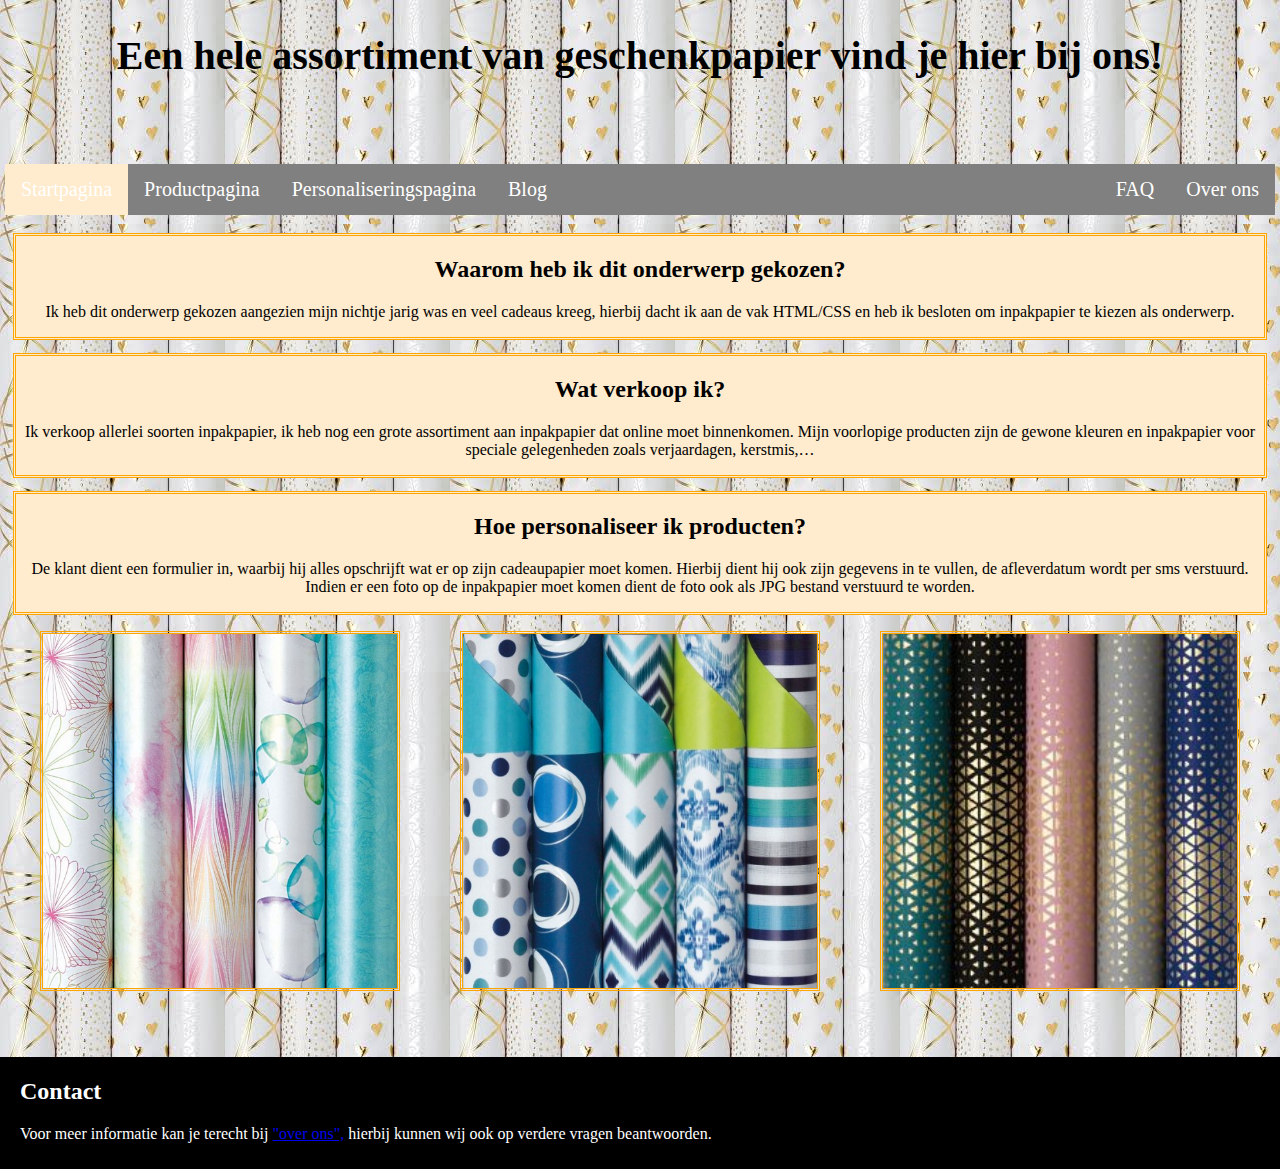
<file: Examenopdracht/Index.html>
<!DOCTYPE html>
<html lang="nl">
<head>
    <meta charset="UTF-8">
    <meta name="viewport" content="width=device-width, initial-scale=1">
    <title>Index Inpakpapier</title>
    <link rel="icon" href="https://www.rajapack.nl/blog-nl/wp-content/uploads/2017/11/Cadeaupapier-feestdagen-1.jpg">
    <link rel="stylesheet" href="Css/Css.css">
</head>
<body>

<header class="grid-header">
    <h1>Een hele assortiment van geschenkpapier vind je hier bij ons!</h1>
    <nav>
        <h2 class="texthidd">Menu</h2>
        <ul>
            <li><a class="thispage">Startpagina</a></li>
            <li><a href="HTML/Productpagina.html">Productpagina</a></li>
            <li><a href="HTML/Personaliseringspagina.html">Personaliseringspagina</a></li>
            <li><a href="HTML/Blogpagina.html">Blog</a></li>
            <li class="last"><a href="HTML/MenuContact.html">Over ons</a></li>
            <li class="last"><a href="HTML/FAQ.html">FAQ</a></li>
        </ul>
    </nav>
</header>
<main class="paddingbottom grid-main">
    <section class="section2">
        <h2>Waarom heb ik dit onderwerp gekozen?</h2>
        <p>Ik heb dit onderwerp gekozen aangezien mijn nichtje jarig was en veel cadeaus kreeg, hierbij dacht ik aan de
            vak
            HTML/CSS en heb ik besloten om inpakpapier te kiezen als onderwerp.</p>
    </section>
    <section class="section2">
        <h2>Wat verkoop ik?</h2>
        <p>Ik verkoop allerlei soorten inpakpapier, ik heb nog een grote assortiment aan inpakpapier dat online moet
            binnenkomen. Mijn voorlopige producten zijn de gewone kleuren en inpakpapier voor speciale gelegenheden
            zoals
            verjaardagen, kerstmis,… </p>
    </section>
    <section class="section2">
        <h2>Hoe personaliseer ik producten?</h2>
        <p>De klant dient een formulier in, waarbij hij alles opschrijft wat er op zijn cadeaupapier moet komen. Hierbij
            dient hij ook zijn gegevens in te vullen, de afleverdatum wordt per sms verstuurd. Indien er een foto op de
            inpakpapier moet komen dient de foto ook als JPG bestand verstuurd te worden.</p>
    </section>

    <figure>
        <img class="img1" src="Media/9200000107249224_opt.jpg"
             alt="5 verschillende soorten inpakpapier met onder andere de kleuren blauw, groen, zwart, etc.">
    </figure>
    <figure>
        <img class="img2" src="Media/9200000076964254_1.jpg"
             alt="5 verschillende soorten inpakpapier met onder andere de kleuren blauw, groen, zwart, etc">
    </figure>
    <figure>
        <img class="img3"
             src="Media/blue-luxe-cadeaupapier-inpakpapier-200-x-70-cm-5-rollen.jpg"
             alt="5 verschillende soorten inpakpapier met onder andere de kleuren blauw, groen, zwart, etc" >
    </figure>
</main>
<footer class="grid-footer">
    <h2 class="h1">Contact</h2>
    <p class="h1">Voor meer informatie kan je terecht bij <a href="HTML/MenuContact.html">"over ons",</a> hierbij kunnen wij ook op verdere vragen
        beantwoorden.</p>
</footer>
</body>
</html>
</file>
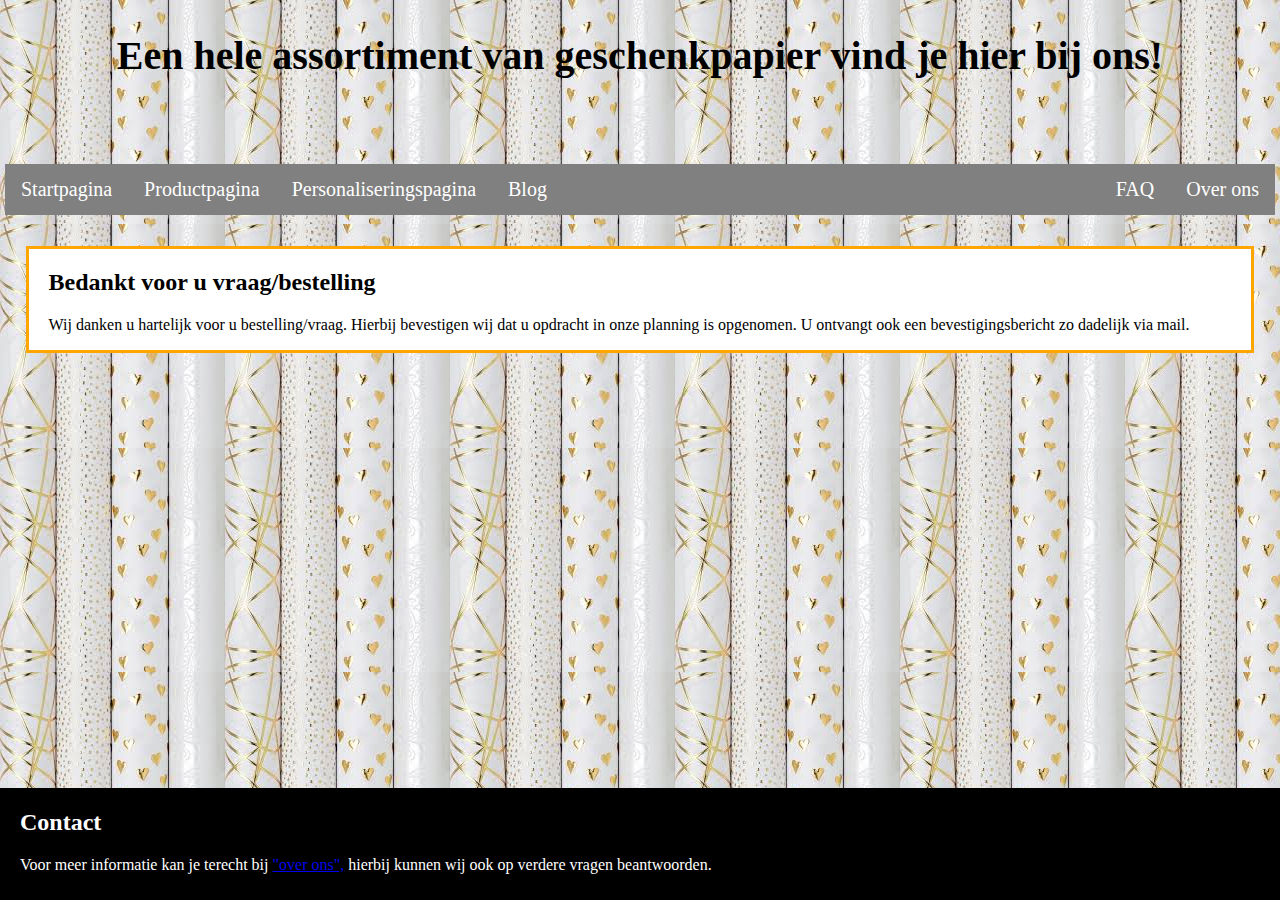
<file: Examenopdracht/HTML/Bevestigingspagina.html>
<!DOCTYPE html>
<html lang="nl">
<head>
    <meta charset="UTF-8">
    <meta name="viewport" content="width=device-width, initial-scale=1">
    <title>Bevestigingspagina</title>
    <link rel="icon" href="https://www.rajapack.nl/blog-nl/wp-content/uploads/2017/11/Cadeaupapier-feestdagen-1.jpg">
    <link rel="stylesheet" href="../Css/Css.css">
</head>
<body>
<header>
    <h1>Een hele assortiment van geschenkpapier vind je hier bij ons!</h1>
    <nav>
        <h2 class="texthidd">Menu</h2>
        <ul>
            <li><a href="../Index.html">Startpagina</a></li>
            <li><a href="Productpagina.html">Productpagina</a></li>
            <li><a href="Personaliseringspagina.html">Personaliseringspagina</a></li>
            <li><a href="Blogpagina.html">Blog</a></li>
            <li class="last"><a href="MenuContact.html">Over ons</a></li>
            <li class="last"><a href="FAQ.html">FAQ</a></li>
        </ul>
    </nav>
</header>

<section class="sectioncontact">
    <h2>Bedankt voor u vraag/bestelling</h2>
    <p>Wij danken u hartelijk voor u bestelling/vraag. Hierbij bevestigen wij dat u opdracht in onze planning is
        opgenomen. U
        ontvangt ook een bevestigingsbericht zo dadelijk via mail.</p>
</section>
<footer class="paddingbottom1">
    <h2 class="h1">Contact</h2>
    <p class="h1">Voor meer informatie kan je terecht bij <a href="MenuContact.html">"over ons",</a> hierbij kunnen wij ook op verdere vragen
        beantwoorden.</p>
</footer>
</body>
</html>
</file>
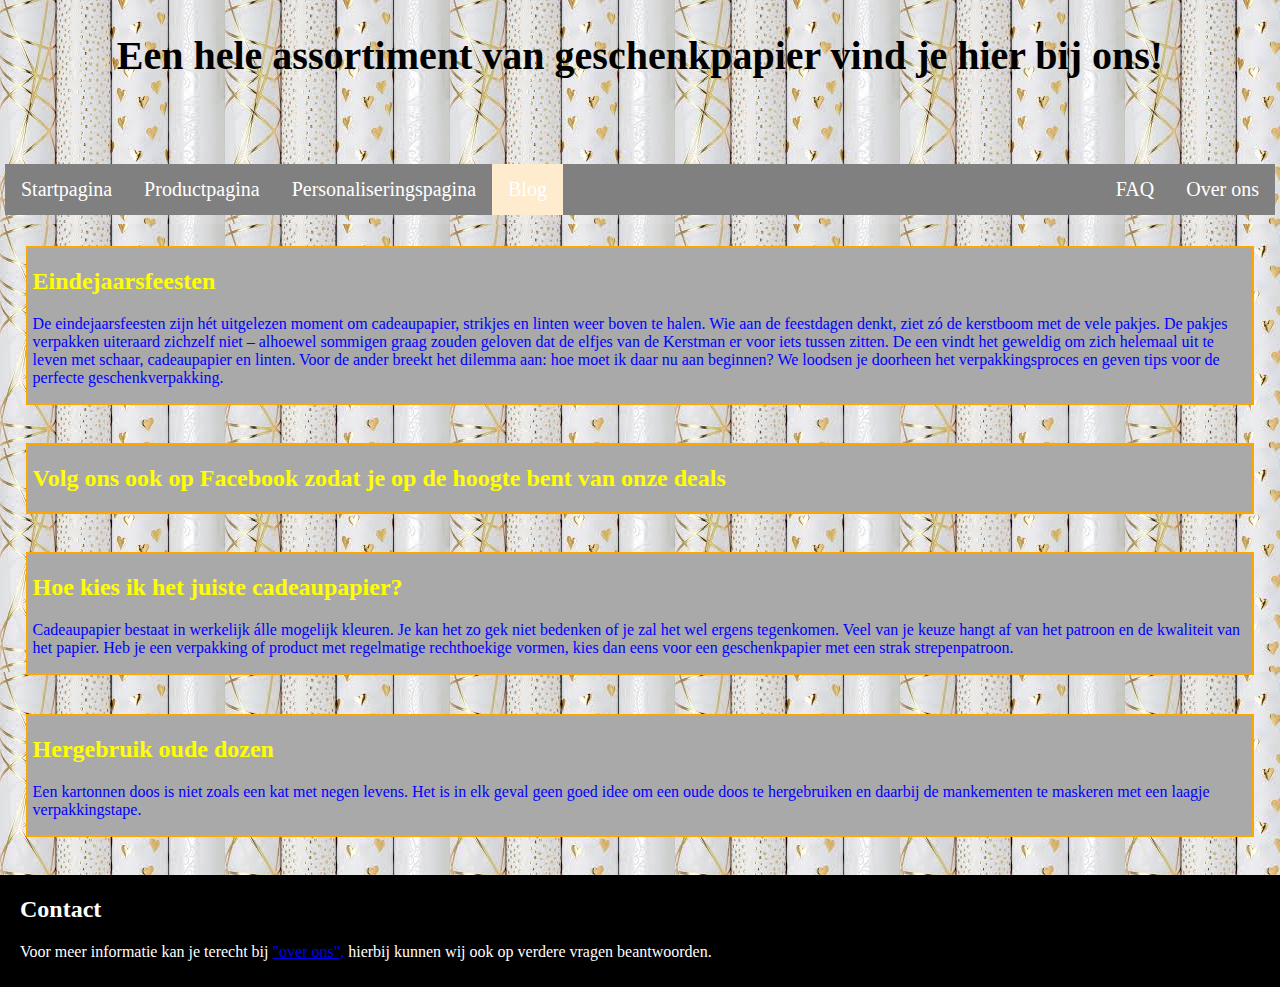
<file: Examenopdracht/HTML/Blogpagina.html>
<!DOCTYPE html>
<html lang="nl">
<head>
    <meta charset="UTF-8">
    <meta name="viewport" content="width=device-width, initial-scale=1">
    <title>Blogpagina</title>
    <link rel="icon" href="https://www.rajapack.nl/blog-nl/wp-content/uploads/2017/11/Cadeaupapier-feestdagen-1.jpg">
    <link rel="stylesheet" href="../Css/Css.css">
</head>
<body>
<header class="grid-header">
    <h1>Een hele assortiment van geschenkpapier vind je hier bij ons!</h1>
    <nav>
        <h2 class="texthidd">Menu</h2>
        <ul>
            <li><a href="../Index.html">Startpagina</a></li>
            <li><a href="Productpagina.html">Productpagina</a></li>
            <li><a href="Personaliseringspagina.html">Personaliseringspagina</a></li>
            <li><a class="thispage">Blog</a></li>
            <li class="last"><a href="MenuContact.html">Over ons</a></li>
            <li class="last"><a href="FAQ.html">FAQ</a></li>
        </ul>
    </nav>
</header>

<main class="grid-main">
    <section class="sectionBlog">
        <h2>Eindejaarsfeesten</h2>
        <p>
            De eindejaarsfeesten zijn hét uitgelezen moment om cadeaupapier, strikjes en linten weer boven te halen. Wie
            aan de feestdagen denkt, ziet zó de kerstboom met de vele pakjes. De pakjes verpakken uiteraard zichzelf
            niet – alhoewel sommigen graag zouden geloven dat de elfjes van de Kerstman er voor iets tussen zitten. De
            een vindt het geweldig om zich helemaal uit te leven met schaar, cadeaupapier en linten. Voor de ander
            breekt het dilemma aan: hoe moet ik daar nu aan beginnen? We loodsen je doorheen het verpakkingsproces en
            geven tips voor de perfecte geschenkverpakking.
        </p>
    </section>

    <section class="sectionBlog">
        <h2>Volg ons ook op Facebook zodat je op de hoogte bent van onze deals</h2>
    </section>

    <section class="sectionBlog">
        <h2>Hoe kies ik het juiste cadeaupapier?</h2>
        <p>Cadeaupapier bestaat in werkelijk álle mogelijk kleuren. Je kan het zo gek niet bedenken of je zal het wel
            ergens tegenkomen. Veel van je keuze hangt af van het patroon en de kwaliteit van het papier. Heb je een
            verpakking of product met regelmatige rechthoekige vormen, kies dan eens voor een geschenkpapier met een
            strak strepenpatroon.</p>
    </section>

    <section class="sectionBlog">
        <h2>Hergebruik oude dozen</h2>
        <p>Een kartonnen doos is niet zoals een kat met negen levens. Het is in elk geval geen goed idee om een oude
            doos te hergebruiken en daarbij de mankementen te maskeren met een laagje verpakkingstape.</p>
    </section>
</main>

<footer class="grid-footer">
    <h2 class="h1">Contact</h2>
    <p class="h1">Voor meer informatie kan je terecht bij <a href="MenuContact.html">"over ons",</a> hierbij kunnen wij ook op verdere vragen
        beantwoorden.</p>
</footer>
</body>
</html>
</file>
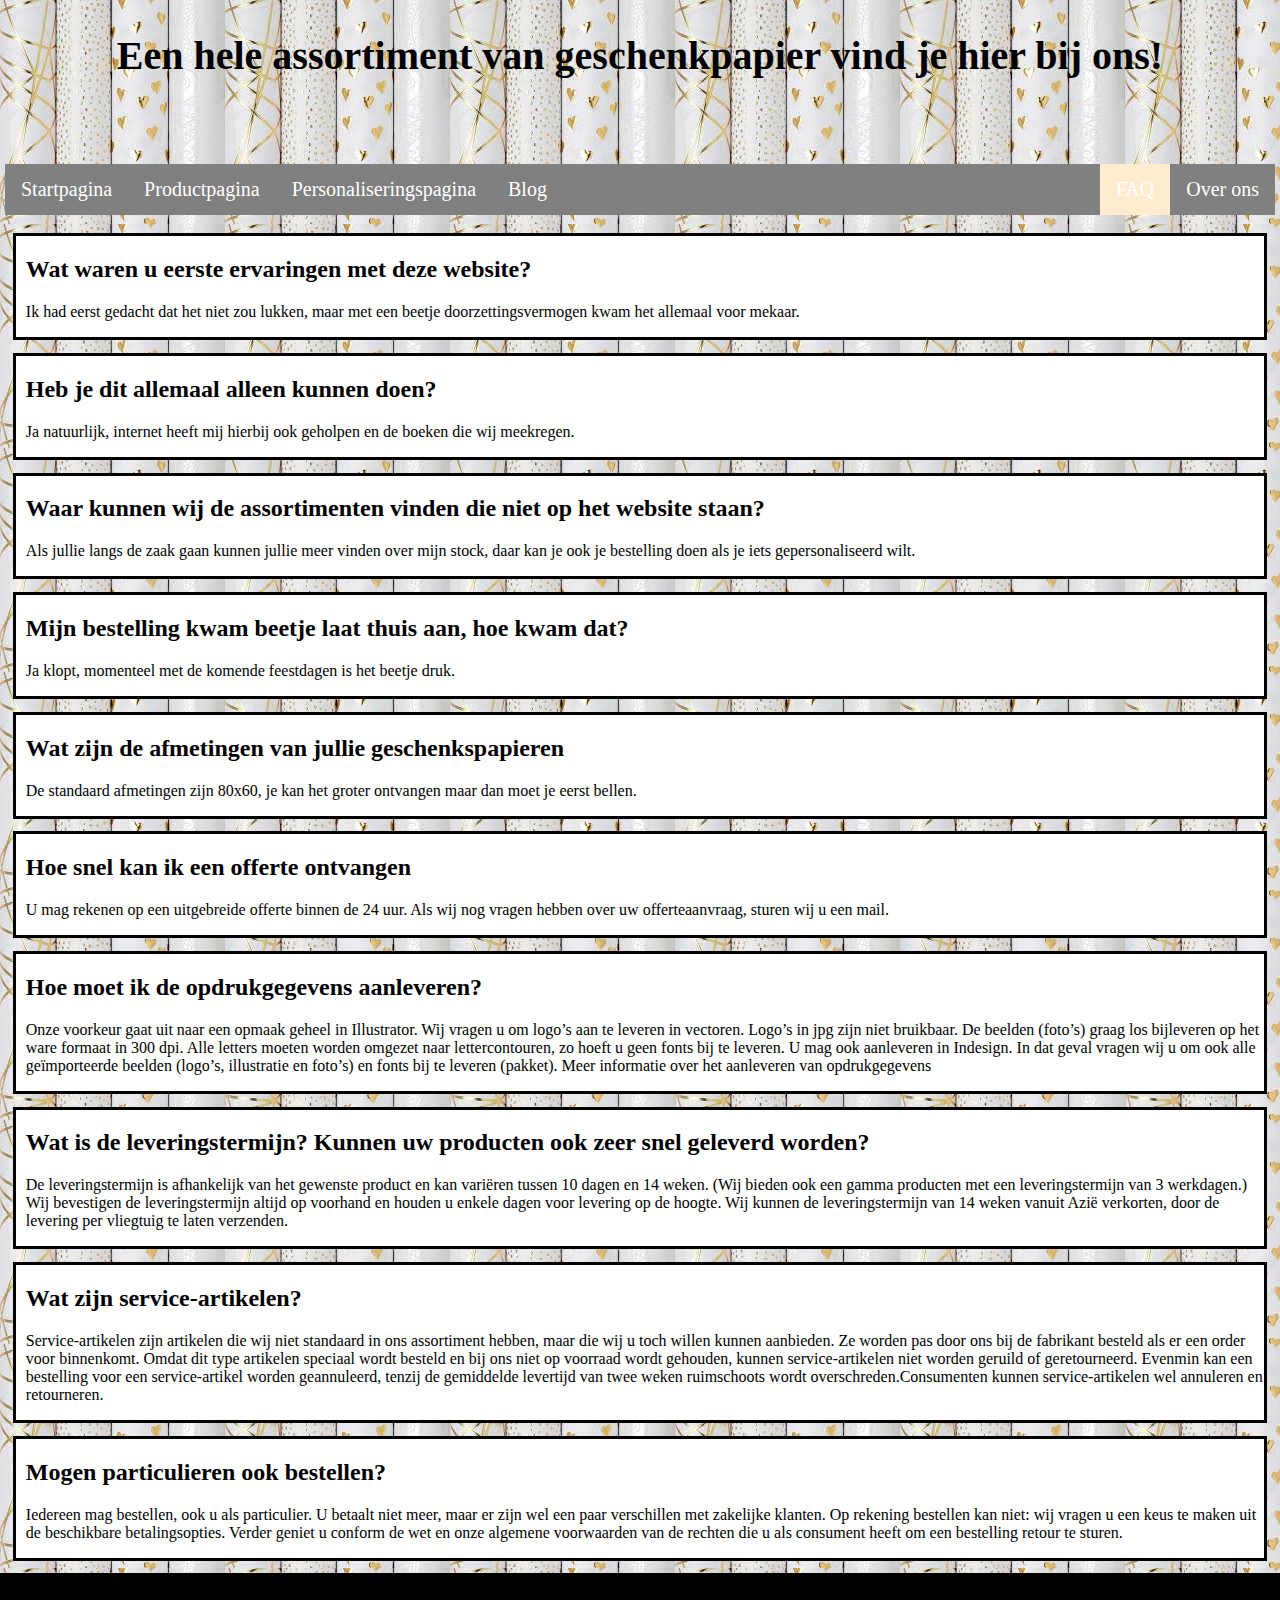
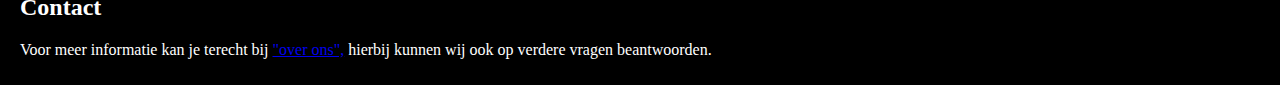
<file: Examenopdracht/HTML/FAQ.html>
<!DOCTYPE html>
<html lang="nl">
<head>
    <meta charset="UTF-8">
    <meta name="viewport" content="width=device-width, initial-scale=1">
    <title>FAQ</title>
    <link rel="icon" href="https://www.rajapack.nl/blog-nl/wp-content/uploads/2017/11/Cadeaupapier-feestdagen-1.jpg">
    <link rel="stylesheet" href="../Css/Css.css">
</head>
<body>
<header class="grid-header">
    <h1>Een hele assortiment van geschenkpapier vind je hier bij ons!</h1>
    <nav>
        <h2 class="texthidd">Menu</h2>
        <ul>
            <li><a href="../Index.html">Startpagina</a></li>
            <li><a href="Productpagina.html">Productpagina</a></li>
            <li><a href="Personaliseringspagina.html">Personaliseringspagina</a></li>
            <li><a href="Blogpagina.html">Blog</a></li>
            <li class="last"><a href="MenuContact.html">Over ons</a></li>
            <li class="last"><a class="thispage">FAQ</a></li>
        </ul>
    </nav>
</header>


<main class="grid-main">
    <section class="section1"><h2>Wat waren u eerste ervaringen met deze website?</h2>
        <p>Ik had eerst gedacht dat het niet zou lukken, maar met een beetje doorzettingsvermogen kwam het allemaal voor
            mekaar.</p></section>
    <section class="section1"><h2>Heb je dit allemaal alleen kunnen doen?</h2>
        <p>Ja natuurlijk, internet heeft mij hierbij ook geholpen en de boeken die wij meekregen.</p></section>
    <section class="section1"><h2>Waar kunnen wij de assortimenten vinden die niet op het website staan?</h2>
        <p>Als jullie langs de zaak gaan kunnen jullie meer vinden over mijn stock, daar kan je ook je bestelling doen
            als je iets gepersonaliseerd wilt.</p></section>
    <section class="section1"><h2>Mijn bestelling kwam beetje laat thuis aan, hoe kwam dat?</h2>
        <p>Ja klopt, momenteel met de komende feestdagen is het beetje druk.</p></section>
    <section class="section1"><h2>Wat zijn de afmetingen van jullie geschenkspapieren</h2>
        <p>De standaard afmetingen zijn 80x60, je kan het groter ontvangen maar dan moet je eerst bellen.</p></section>
    <section class="section1"><h2>Hoe snel kan ik een offerte ontvangen</h2>
        <p>U mag rekenen op een uitgebreide offerte binnen de 24 uur.
            Als wij nog vragen hebben over uw offerteaanvraag, sturen wij u een mail.</p></section>
    <section class="section1"><h2>Hoe moet ik de opdrukgegevens aanleveren?</h2>
        <p>Onze voorkeur gaat uit naar een opmaak geheel in Illustrator.
            Wij vragen u om logo’s aan te leveren in vectoren. Logo’s in jpg zijn niet bruikbaar.

            De beelden (foto’s) graag los bijleveren op het ware formaat in 300 dpi. Alle letters moeten worden omgezet
            naar lettercontouren, zo hoeft u geen fonts bij te leveren. U mag ook aanleveren in Indesign. In dat geval
            vragen wij u om ook alle geïmporteerde beelden (logo’s, illustratie en foto’s) en fonts bij te leveren
            (pakket). Meer informatie over het aanleveren van opdrukgegevens</p></section>
    <section class="section1"><h2>Wat is de leveringstermijn? Kunnen uw producten ook zeer snel geleverd worden?</h2>
        <p>De leveringstermijn is afhankelijk van het gewenste product en kan variëren tussen 10 dagen en 14 weken. (Wij
            bieden ook een gamma producten met een leveringstermijn van 3 werkdagen.)
            Wij bevestigen de leveringstermijn altijd op voorhand en houden u enkele dagen voor levering op de hoogte.
            Wij kunnen de leveringstermijn van 14 weken vanuit Azië verkorten, door de levering per vliegtuig te laten
            verzenden.</p></section>
    <section class="section1"><h2>Wat zijn service-artikelen?</h2>
        <p>Service-artikelen zijn artikelen die wij niet standaard in ons assortiment hebben, maar die wij u toch willen
            kunnen aanbieden. Ze worden pas door ons bij de fabrikant besteld als er een order voor binnenkomt. Omdat
            dit type artikelen speciaal wordt besteld en bij ons niet op voorraad wordt gehouden, kunnen
            service-artikelen niet worden geruild of geretourneerd. Evenmin kan een bestelling voor een service-artikel
            worden geannuleerd, tenzij de gemiddelde levertijd van twee weken ruimschoots wordt overschreden.Consumenten
            kunnen service-artikelen wel annuleren en retourneren.</p></section>
    <section class="section1"><h2>Mogen particulieren ook bestellen?</h2>
        <p>Iedereen mag bestellen, ook u als particulier. U betaalt niet meer, maar er zijn wel een paar verschillen met
            zakelijke klanten. Op rekening bestellen kan niet: wij vragen u een keus te maken uit de beschikbare
            betalingsopties. Verder geniet u conform de wet en onze algemene voorwaarden van de rechten die u als
            consument heeft om een bestelling retour te sturen.</p></section>
</main>
<footer class="grid-footer">
    <h2 class="h1">Contact</h2>
    <p class="h1">Voor meer informatie kan je terecht bij <a href="MenuContact.html">"over ons",</a> hierbij kunnen wij
        ook op verdere vragen beantwoorden.</p>
</footer>
</body>
</html>
</file>
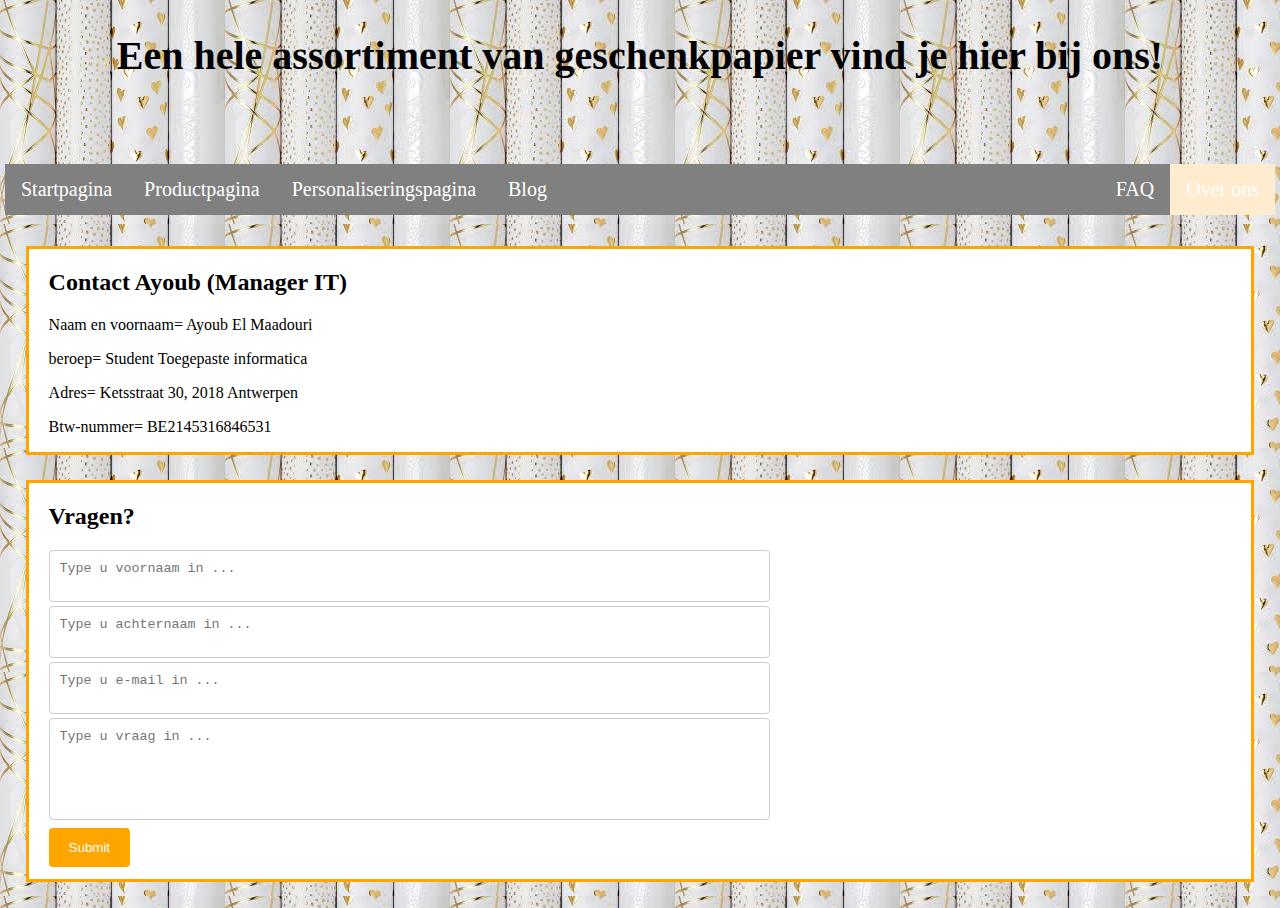
<file: Examenopdracht/HTML/MenuContact.html>
<!DOCTYPE html>
<html lang="nl">
<head>
    <meta charset="UTF-8">
    <meta name="viewport" content="width=device-width, initial-scale=1">
    <title>Over ons</title>
    <link rel="icon" href="https://www.rajapack.nl/blog-nl/wp-content/uploads/2017/11/Cadeaupapier-feestdagen-1.jpg">
    <link rel="stylesheet" href="../Css/Css.css">
</head>
<body>
<header class="grid-header">
    <h1>Een hele assortiment van geschenkpapier vind je hier bij ons!</h1>
    <nav>
        <h2 class="texthidd">Menu</h2>
        <ul>
            <li><a href="../Index.html">Startpagina</a></li>
            <li><a href="Productpagina.html">Productpagina</a></li>
            <li><a href="Personaliseringspagina.html">Personaliseringspagina</a></li>
            <li><a href="Blogpagina.html">Blog</a></li>
            <li class="last"><a class="thispage">Over ons</a></li>
            <li class="last"><a href="FAQ.html">FAQ</a></li>
        </ul>
    </nav>
</header>
<main class="grid-main">
    <section class="sectioncontact">
        <h2>Contact Ayoub (Manager IT)</h2>
        <p>Naam en voornaam= Ayoub El Maadouri</p>
        <p>beroep= Student Toegepaste informatica</p>
        <p>Adres= Ketsstraat 30, 2018 Antwerpen</p>
        <p>Btw-nummer= BE2145316846531</p>
    </section>

    <section class="sectioncontact">
        <h2>Vragen?</h2>
        <textarea name="Voornaam" placeholder="Type u voornaam in ..."></textarea>
        <textarea name="Achternaam" placeholder="Type u achternaam in ..."></textarea>
        <textarea name="E-mail" placeholder="Type u e-mail in ..."></textarea>
        <textarea class="textarea" name="Vraag" placeholder="Type u vraag in ..."></textarea><br>
        <a href="Bevestigingspagina.html"><input class="inputsubmit" type="submit" name="Versturen"></a>
    </section>
</main>
</body>
</html>
</file>
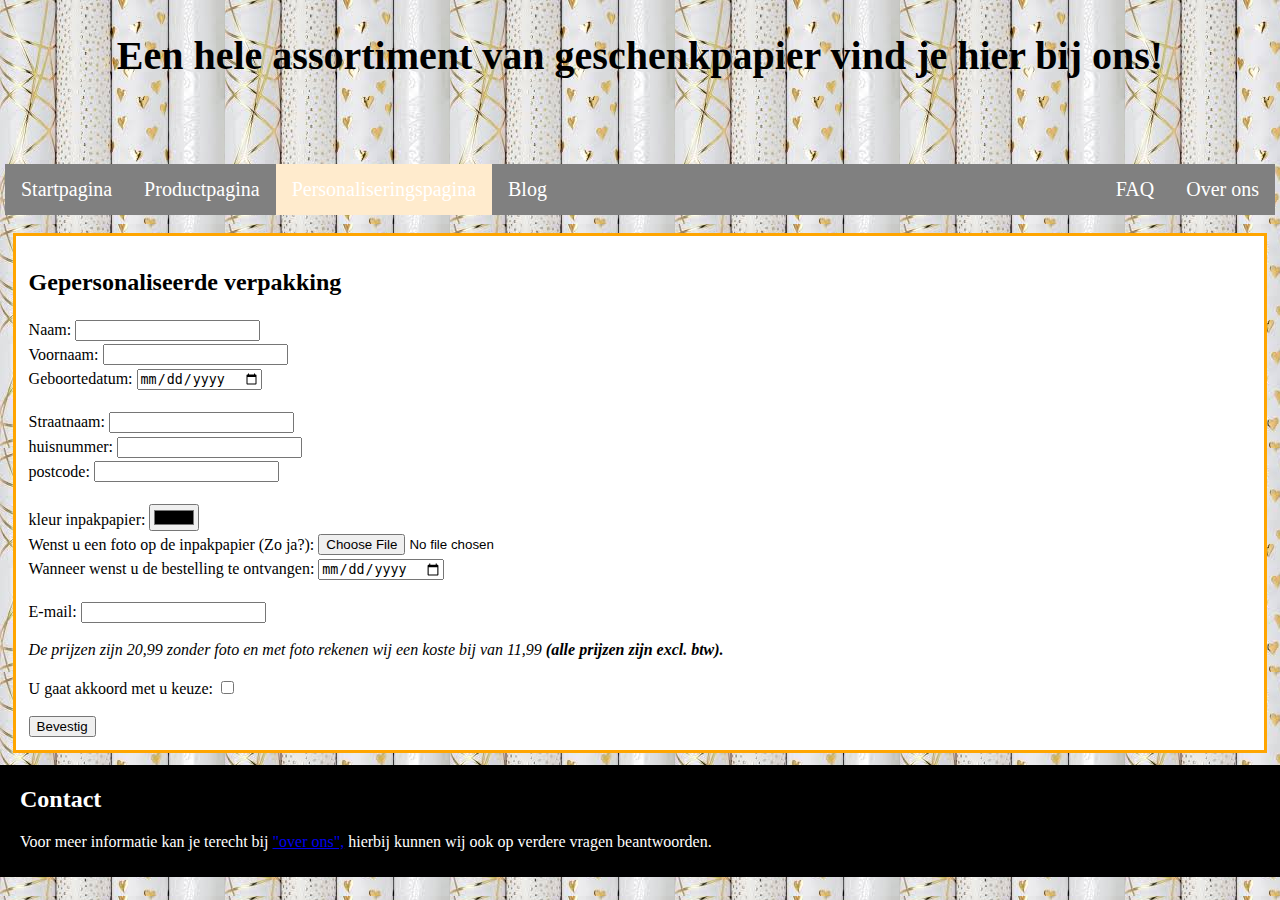
<file: Examenopdracht/HTML/Personaliseringspagina.html>
<!DOCTYPE html>
<html lang="nl">
<head>
    <meta charset="UTF-8">
    <meta name="viewport" content="width=device-width, initial-scale=1">
    <title>Speciale gelegenheden</title>
    <link rel="icon" href="https://www.rajapack.nl/blog-nl/wp-content/uploads/2017/11/Cadeaupapier-feestdagen-1.jpg">
    <link rel="stylesheet" href="../Css/Css.css">
</head>
<body>
<header class="grid-header">
    <h1>Een hele assortiment van geschenkpapier vind je hier bij ons!</h1>
    <nav>
        <h2 class="texthidd">Menu</h2>
        <ul>
            <li><a href="../Index.html">Startpagina</a></li>
            <li><a href="Productpagina.html">Productpagina</a></li>
            <li><a class="thispage">Personaliseringspagina</a></li>
            <li><a href="Blogpagina.html">Blog</a></li>
            <li class="last"><a href="MenuContact.html">Over ons</a></li>
            <li class="last"><a href="FAQ.html">FAQ</a></li>
        </ul>
    </nav>
</header>
<main class="grid-main">
    <section class="section4">
        <h2>Gepersonaliseerde verpakking</h2>
        Naam: <input type="text"><br>
        Voornaam: <input type="text"><br>
        Geboortedatum: <input type="date"><br>
        <br>
        Straatnaam: <input type="text"><br>
        huisnummer: <input type="number"><br>
        postcode: <input type="number"><br>
        <br>
        kleur inpakpapier: <input type="color"><br>
        Wenst u een foto op de inpakpapier (Zo ja?): <input type="file"><br>
        Wanneer wenst u de bestelling te ontvangen: <input type="date"><br>
        <br>
        E-mail: <input type="email"><br><br>
        <address>De prijzen zijn 20,99 zonder foto en met foto rekenen wij een koste bij van 11,99 <b>(alle prijzen zijn
            excl. btw).</b></address>
        <br>
        U gaat akkoord met u keuze: <input type="checkbox"><br><br>
        <a href="Bevestigingspagina.html">
            <button>Bevestig</button>
        </a>
    </section>
</main>
<footer class="grid-footer">
    <h2 class="h1">Contact</h2>
    <p class="h1">Voor meer informatie kan je terecht bij <a href="MenuContact.html">"over ons",</a> hierbij kunnen wij ook op verdere vragen
        beantwoorden.</p>
</footer>
</body>
</html>
</file>
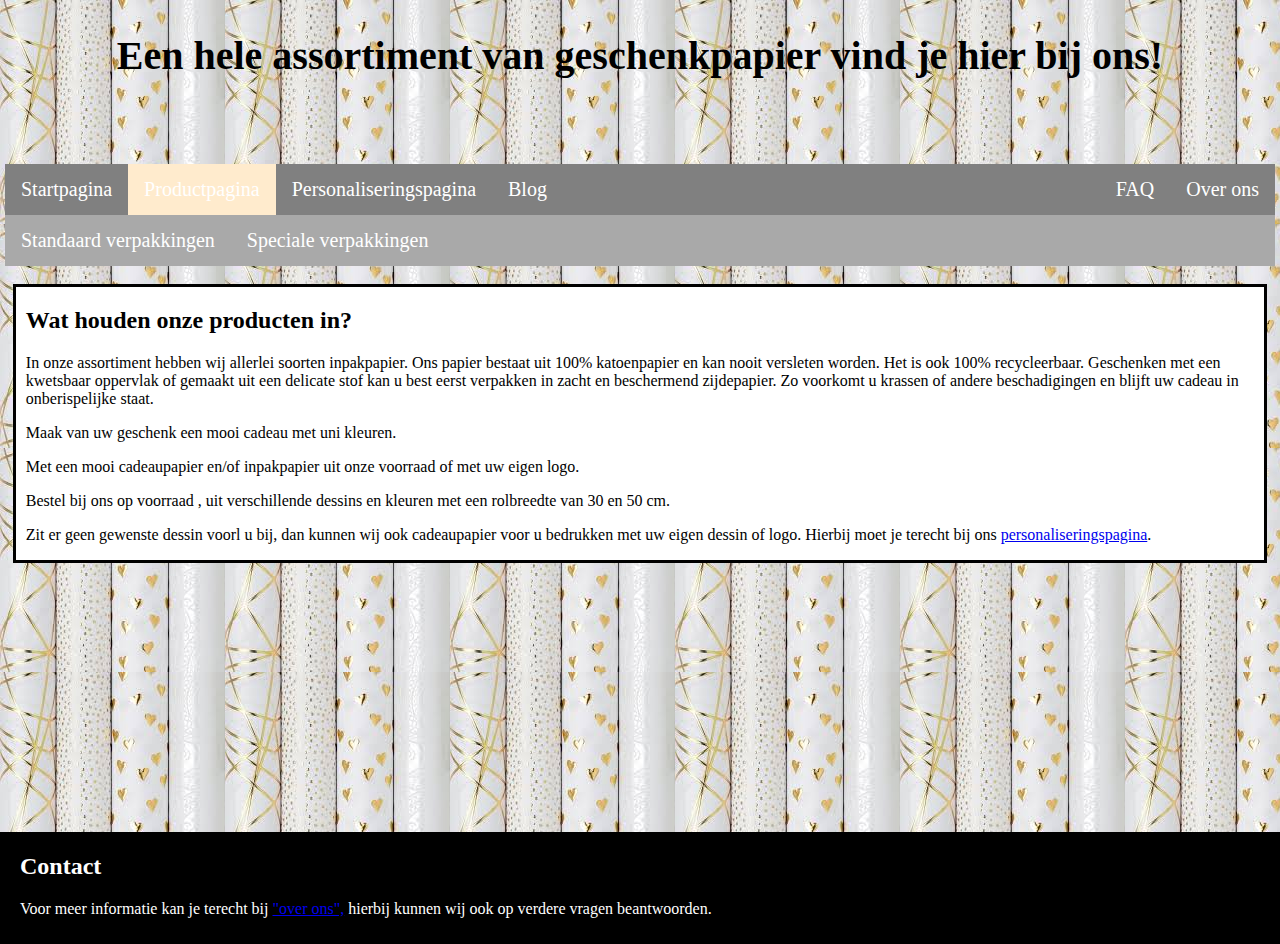
<file: Examenopdracht/HTML/Productpagina.html>
<!DOCTYPE html>
<html lang="nl">
<head>
    <meta charset="UTF-8">
    <meta name="viewport" content="width=device-width, initial-scale=1">
    <title>Standaard kleuren</title>
    <link rel="icon" href="https://www.rajapack.nl/blog-nl/wp-content/uploads/2017/11/Cadeaupapier-feestdagen-1.jpg">
    <link rel="stylesheet" href="../Css/Css.css">
</head>
<body>
<header class="grid-header ">
    <h1>Een hele assortiment van geschenkpapier vind je hier bij ons!</h1>
    <nav>
        <h2 class="texthidd">Menu</h2>
        <ul>
            <li><a href="../Index.html">Startpagina</a></li>
            <li><a class="thispage">Productpagina</a></li>
            <li><a href="Personaliseringspagina.html">Personaliseringspagina</a></li>
            <li><a href="Blogpagina.html">Blog</a></li>
            <li class="last"><a href="MenuContact.html">Over ons</a></li>
            <li class="last"><a href="FAQ.html">FAQ</a></li>
        </ul>
        <ul class="ul1">
            <li><a href="Productdetails/Normaleverpakking.html">Standaard verpakkingen</a></li>
            <li><a href="Productdetails/Specialeverpakking.html">Speciale verpakkingen</a></li>
        </ul>
    </nav>
</header>

<main class="grid-main">
    <section class="section1">
        <h2 class="h2">Wat houden onze producten in?</h2>
        <p>
            In onze assortiment hebben wij allerlei soorten inpakpapier. Ons papier bestaat uit 100% katoenpapier en kan
            nooit versleten worden. Het is ook 100% recycleerbaar. Geschenken met een kwetsbaar oppervlak of gemaakt uit
            een delicate stof kan u best eerst verpakken in zacht en beschermend zijdepapier.
            Zo voorkomt u krassen of andere beschadigingen en blijft uw cadeau in onberispelijke staat.
        </p>
        <p>Maak van uw geschenk een mooi cadeau met uni kleuren.</p>
        <p>Met een mooi cadeaupapier en/of inpakpapier uit onze voorraad of met uw eigen logo.</p>
        <p>Bestel bij ons op voorraad , uit verschillende dessins en kleuren met een rolbreedte van 30 en 50 cm.</p>
        <p>
            Zit er geen gewenste dessin voorl u bij, dan kunnen wij ook cadeaupapier voor u bedrukken met uw eigen
            dessin
            of logo. Hierbij moet je terecht bij ons <a href="Personaliseringspagina.html">personaliseringspagina</a>.
        </p>
    </section>
</main>

<footer class="paddingbottom2 grid-footer">
    <h2 class="h1">Contact</h2>
    <p class="h1">Voor meer informatie kan je terecht bij <a href="MenuContact.html">"over ons",</a> hierbij kunnen wij ook op verdere vragen
        beantwoorden.</p>
</footer>
</body>
</html>
</file>
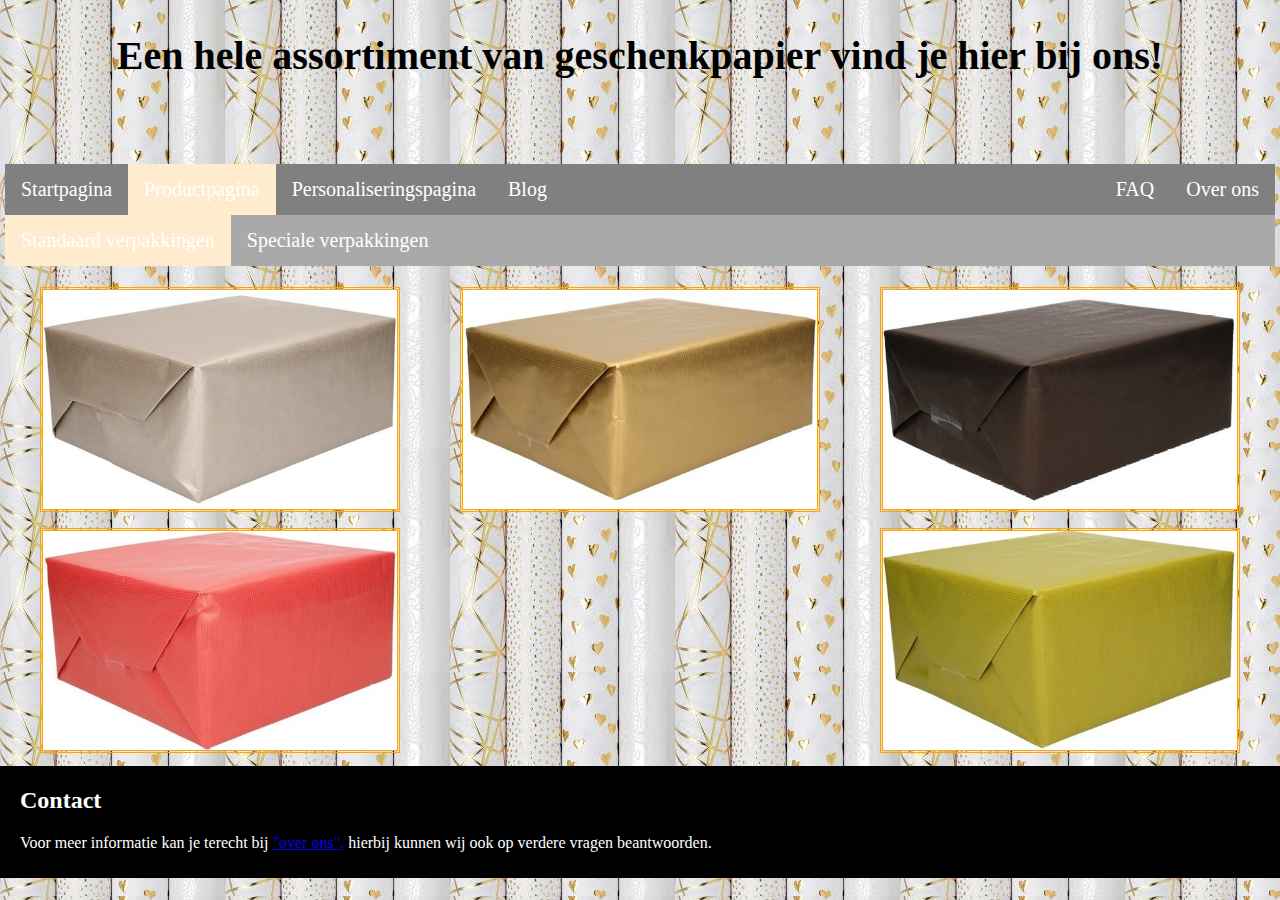
<file: Examenopdracht/HTML/Productdetails/Normaleverpakking.html>
<!DOCTYPE html>
<html lang="nl">
<head>
    <meta charset="UTF-8">
    <meta name="viewport" content="width=device-width, initial-scale=1">
    <title>Standaard inpakpapier</title>
    <link rel="icon" href="https://www.rajapack.nl/blog-nl/wp-content/uploads/2017/11/Cadeaupapier-feestdagen-1.jpg">
    <link rel="stylesheet" href="../../Css/Css.css">
</head>
<body>
<header class="grid-header">
    <h1>Een hele assortiment van geschenkpapier vind je hier bij ons!</h1>
    <nav>
        <h2 class="texthidd">Menu</h2>
        <ul>
            <li><a href="../../Index.html">Startpagina</a></li>
            <li><a class="thispage" href="../Productpagina.html">Productpagina</a></li>
            <li><a href="../Personaliseringspagina.html">Personaliseringspagina</a></li>
            <li><a href="../Blogpagina.html">Blog</a></li>
            <li class="last"><a href="../MenuContact.html">Over ons</a></li>
            <li class="last"><a href="../FAQ.html">FAQ</a></li>
        </ul>
        <ul class="ul1">
            <li><a class="thispage">Standaard verpakkingen</a></li>
            <li><a href="Specialeverpakking.html">Speciale verpakkingen</a></li>
        </ul>
    </nav>
</header>


<main class="grid-main">
    <figure><a href="Afbeeldingen/Zwart.html"><img class="img1" src="../../Media/Zwart.jpg"
                                                   alt="Een zwarte inpakpapier, ingepakt rond een rechthoekige doos"></a>
    </figure>
    <figure><a href="Afbeeldingen/Zilver.html"><img class="img2" src="../../Media/Zilver.jpg"
                                                    alt="Een zilvere inpakpapier, ingepakt rond een rechthoekige doos"></a>
    </figure>
    <figure><a href="Afbeeldingen/Goud.html"><img class="img3" src="../../Media/Goud.jpg"
                                                  alt="Een goude inpakpapier, ingepakt rond een rechthoekige doos"></a>
    </figure>
    <figure><a href="Afbeeldingen/Rood.html"><img class="img2" src="../../Media/Rood.jpg"
                                                  alt="Een rode inpakpapier, ingepakt rond een rechthoekige doos"></a>
    </figure>
    <figure><a href="Afbeeldingen/Groen.html"><img class="img1" src="../../Media/Groen.jpg"
                                                   alt="Een groene inpakpapier, ingepakt rond een rechthoekige doos"></a>
    </figure>
</main>

<footer class="paddingbottom3 grid-footer">
    <h2 class="h1">Contact</h2>
    <p class="h1">Voor meer informatie kan je terecht bij <a href="../MenuContact.html">"over ons",</a> hierbij kunnen wij ook op verdere vragen
        beantwoorden.</p>
</footer>
</body>
</html>
</file>
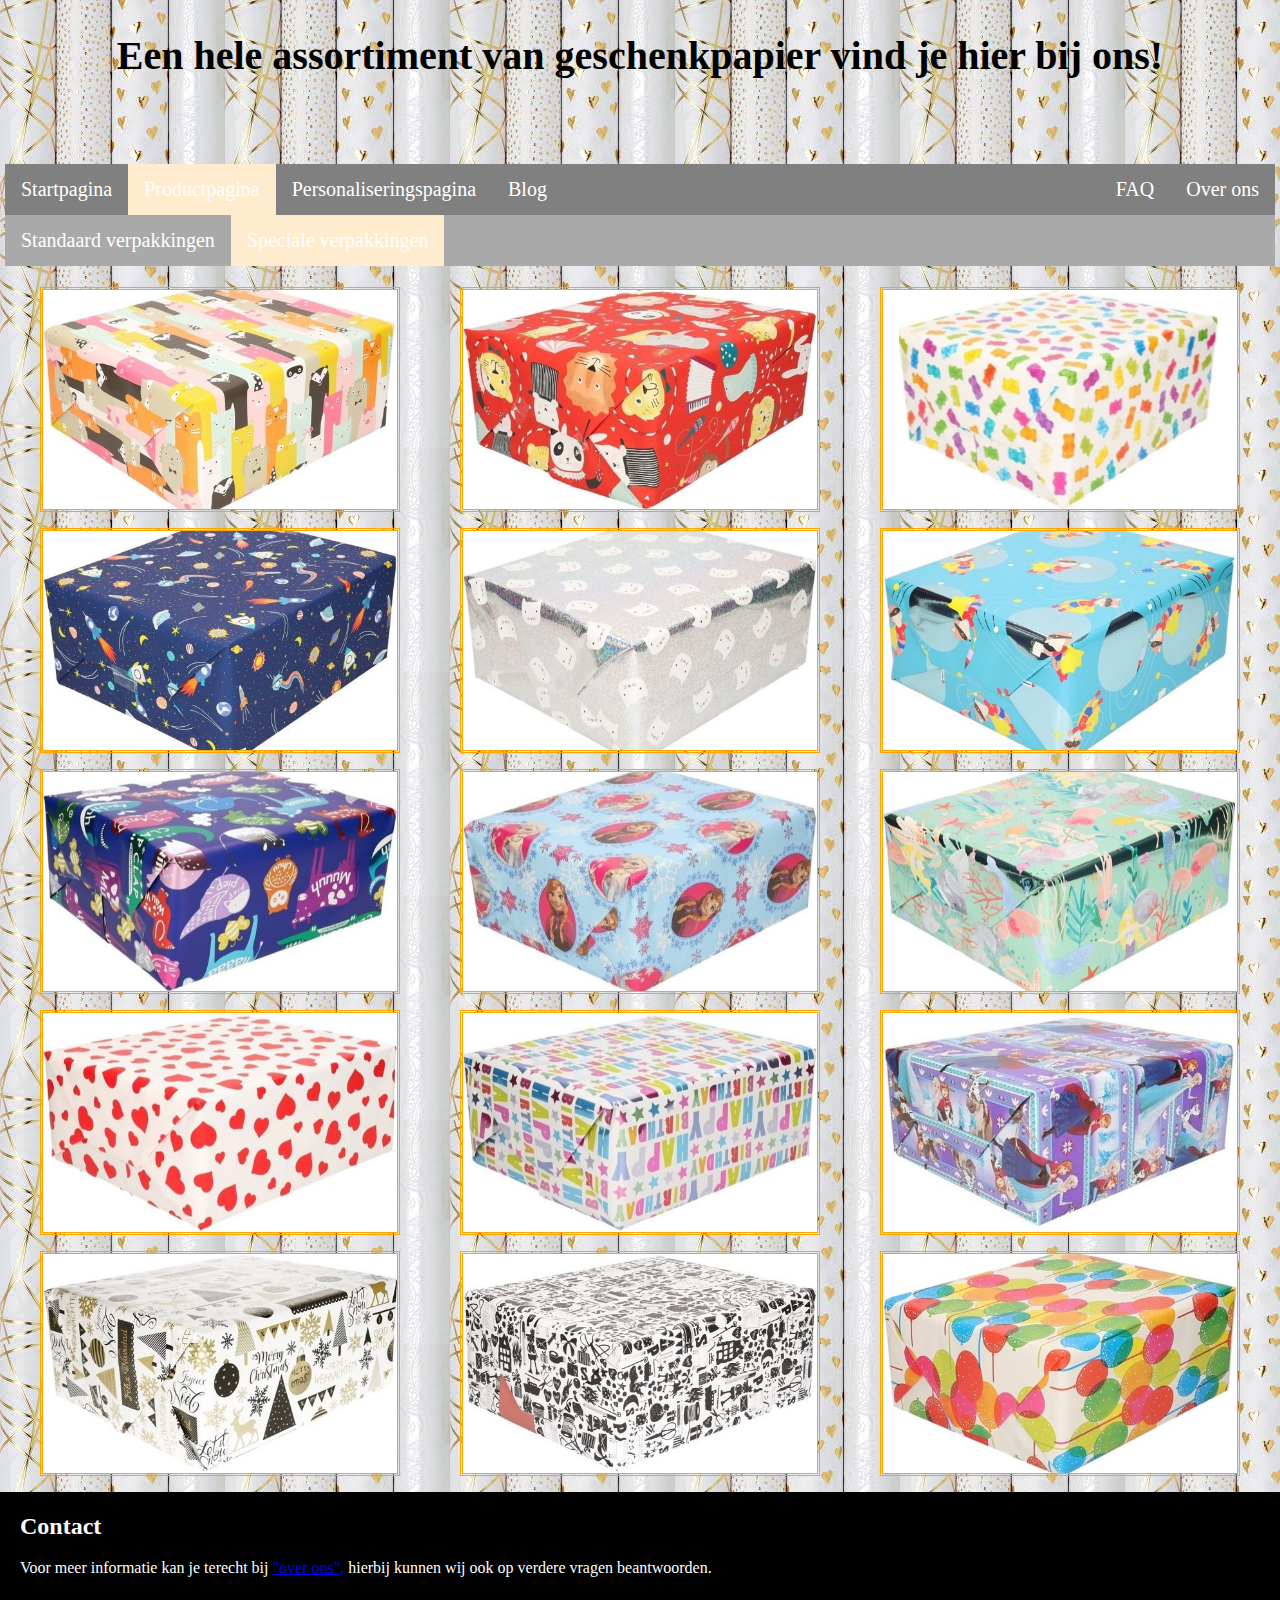
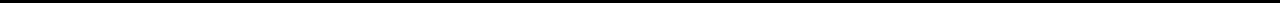
<file: Examenopdracht/HTML/Productdetails/Specialeverpakking.html>
<!DOCTYPE html>
<html lang="nl">
<head>
    <meta charset="UTF-8">
    <meta name="viewport" content="width=device-width, initial-scale=1">
    <title>Speciale verpakkingen</title>
    <link rel="icon" href="https://www.rajapack.nl/blog-nl/wp-content/uploads/2017/11/Cadeaupapier-feestdagen-1.jpg">
    <link rel="stylesheet" href="../../Css/Css.css">
</head>
<body>
<header class="grid-header">
    <h1>Een hele assortiment van geschenkpapier vind je hier bij ons!</h1>
    <nav>
        <h2 class="texthidd">Menu</h2>
        <ul>
            <li><a href="../../Index.html">Startpagina</a></li>
            <li><a class="thispage" href="../Productpagina.html">Productpagina</a></li>
            <li><a href="../Personaliseringspagina.html">Personaliseringspagina</a></li>
            <li><a href="../Blogpagina.html">Blog</a></li>
            <li class="last"><a href="../MenuContact.html">Over ons</a></li>
            <li class="last"><a href="../FAQ.html">FAQ</a></li>
        </ul>
        <ul class="ul1">
            <li><a href="Normaleverpakking.html">Standaard verpakkingen</a></li>
            <li><a class="thispage">Speciale verpakkingen</a></li>
        </ul>
    </nav>
</header>
<main class="grid-main">
    <figure><img class="img1" src="../../Media/Decor1.jpg"
                 alt="Een zwarte inpakpapier, ingepakt rond een rechthoekige doos"></figure>
    <figure><img class="img2" src="../../Media/Decor2.jpg"
                 alt="Een zilvere inpakpapier, ingepakt rond een rechthoekige doos"></figure>
    <figure><img class="img3" src="../../Media/Decor3.jpg"
                 alt="Een goude inpakpapier, ingepakt rond een rechthoekige doos"></figure>
    <figure><img class="img1" src="../../Media/Decor4.jpg"
                 alt="Een zwarte inpakpapier, ingepakt rond een rechthoekige doos"></figure>
    <figure><img class="img2" src="../../Media/Decor5.jpg"
                 alt="Een zilvere inpakpapier, ingepakt rond een rechthoekige doos"></figure>
    <figure><img class="img3" src="../../Media/Decor6.jpg"
                 alt="Een goude inpakpapier, ingepakt rond een rechthoekige doos"></figure>
    <figure><img class="img1" src="../../Media/Decor7.jpg"
                 alt="Een zwarte inpakpapier, ingepakt rond een rechthoekige doos"></figure>
    <figure><img class="img2" src="../../Media/Decor8.jpg"
                 alt="Een zilvere inpakpapier, ingepakt rond een rechthoekige doos"></figure>
    <figure><img class="img3" src="../../Media/Decor9.jpg"
                 alt="Een goude inpakpapier, ingepakt rond een rechthoekige doos"></figure>
    <figure><img class="img1" src="../../Media/Decor11.jpg"
                 alt="Een zwarte inpakpapier, ingepakt rond een rechthoekige doos"></figure>
    <figure><img class="img2" src="../../Media/Valentijn1.jpg"
                 alt="Een zilvere inpakpapier, ingepakt rond een rechthoekige doos"></figure>
    <figure><img class="img3" src="../../Media/Verjaardag1.jpg"
                 alt="Een goude inpakpapier, ingepakt rond een rechthoekige doos"></figure>
    <figure><img class="img1" src="../../Media/Verjaardag2.jpg"
                 alt="Een zwarte inpakpapier, ingepakt rond een rechthoekige doos"></figure>
    <figure><img class="img2" src="../../Media/Kerst1.jpg"
                 alt="Een zilvere inpakpapier, ingepakt rond een rechthoekige doos"></figure>
    <figure><img class="img3" src="../../Media/Sint1.jpg"
                 alt="Een goude inpakpapier, ingepakt rond een rechthoekige doos"></figure>
</main>
<footer class="grid-footer">
    <h2 class="h1">Contact</h2>
    <p class="h1">Voor meer informatie kan je terecht bij <a href="../MenuContact.html">"over ons",</a> hierbij kunnen wij ook op verdere vragen
        beantwoorden.</p>
</footer>
</body>
</html>
</file>
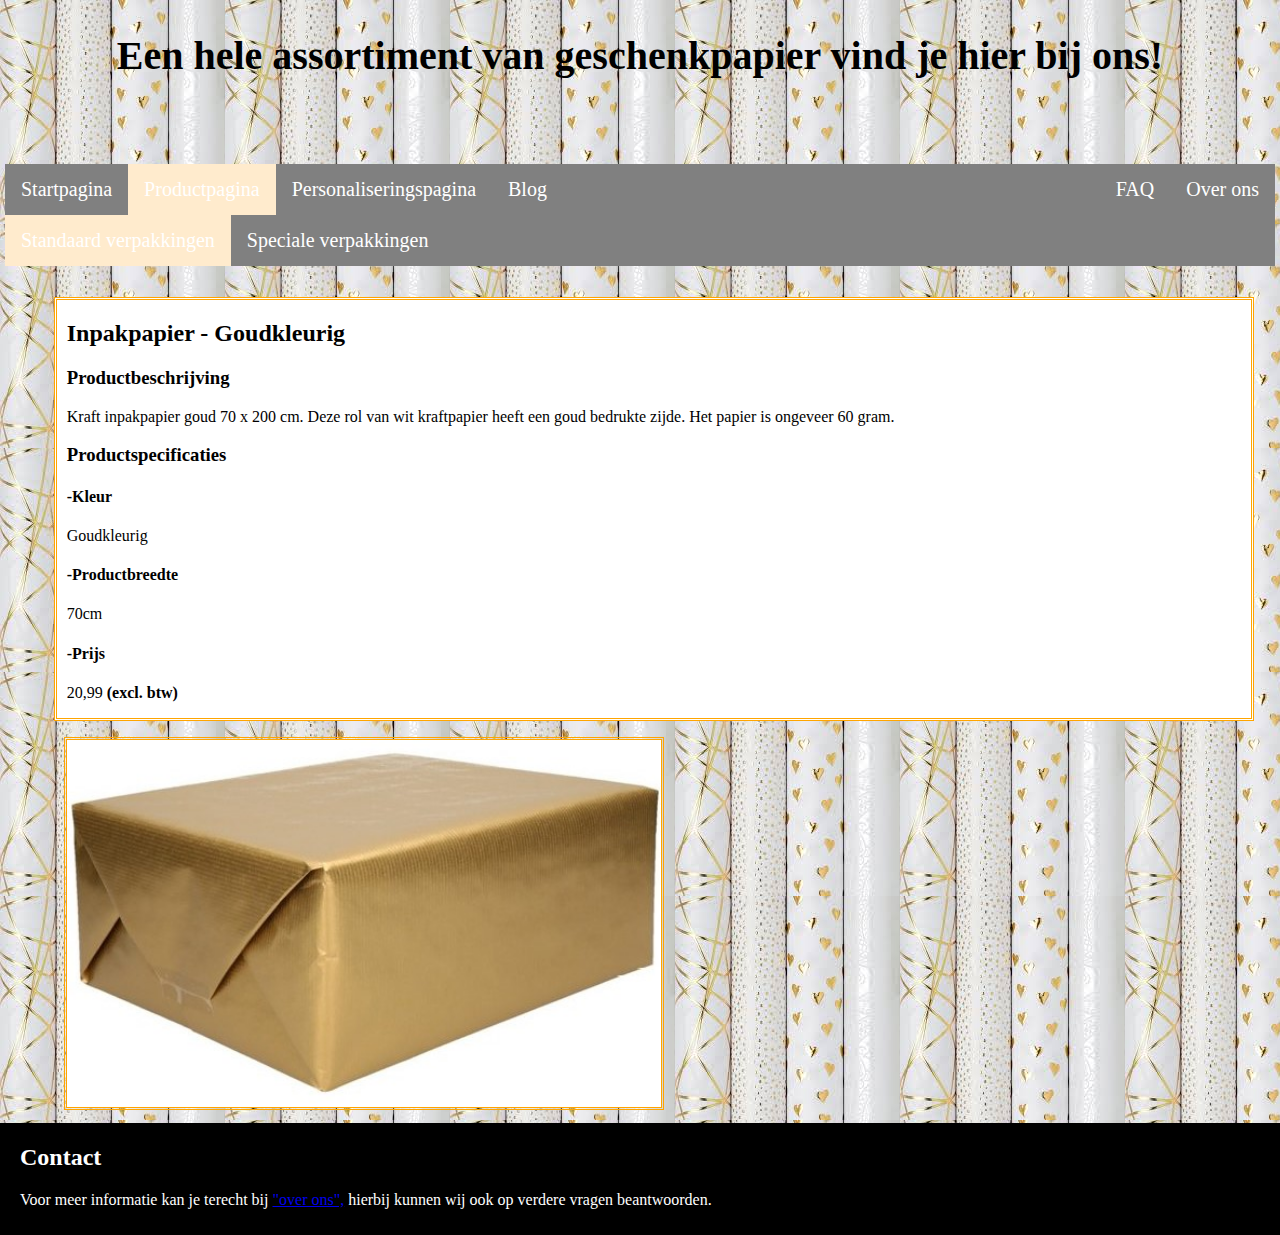
<file: Examenopdracht/HTML/Productdetails/Afbeeldingen/Goud.html>
<!DOCTYPE html>
<html lang="nl">
<head>
    <meta charset="UTF-8">
    <meta name="viewport" content="width=device-width, initial-scale=1">
    <title>Inpakpapier goud</title>
    <link rel="icon" href="https://www.rajapack.nl/blog-nl/wp-content/uploads/2017/11/Cadeaupapier-feestdagen-1.jpg">
    <link rel="stylesheet" href="../../../Css/Css.css">
</head>
<body>
<header class="grid-header">
    <h1>Een hele assortiment van geschenkpapier vind je hier bij ons!</h1>
    <nav>
        <h2 class="texthidd">Menu</h2>
        <ul>
            <li><a href="../../../Index.html">Startpagina</a></li>
            <li><a class="thispage" href="../../Productpagina.html">Productpagina</a></li>
            <li><a href="../../Personaliseringspagina.html">Personaliseringspagina</a></li>
            <li><a href="../../Blogpagina.html">Blog</a></li>
            <li class="last"><a href="../../MenuContact.html">Over ons</a></li>
            <li class="last"><a href="../../FAQ.html">FAQ</a></li>
        </ul>
        <ul>
            <li><a class="thispage" href="../../Productdetails/Normaleverpakking.html">Standaard verpakkingen</a></li>
            <li><a href="../../Productdetails/Specialeverpakking.html">Speciale verpakkingen</a></li>
        </ul>
    </nav>
</header>
<main class="grid-main">
    <section class="section5">
        <h2>Inpakpapier - Goudkleurig</h2>
        <h3>Productbeschrijving</h3>
        <p> Kraft inpakpapier goud 70 x 200 cm. Deze rol van wit kraftpapier heeft een goud bedrukte zijde. Het papier
            is ongeveer 60 gram.</p>
        <h3>Productspecificaties</h3>
        <h4>-Kleur</h4>
        <p>Goudkleurig</p>
        <h4>-Productbreedte</h4>
        <p>70cm</p>
        <h4>-Prijs</h4>
        <p>20,99 <b>(excl. btw)</b></p>
    </section>

    <figure>
        <img class="img4" src="../../../Media/Goud.jpg" alt="Inpakpapier in het goud en ingepakt rond een doos">
    </figure>
</main>
<footer class="paddingbottom3 grid-footer">
    <h2 class="h1">Contact</h2>
    <p class="h1">Voor meer informatie kan je terecht bij <a href="../../MenuContact.html">"over ons",</a> hierbij
        kunnen wij ook op verdere vragen
        beantwoorden.</p>
</footer>
</body>
</html>
</file>
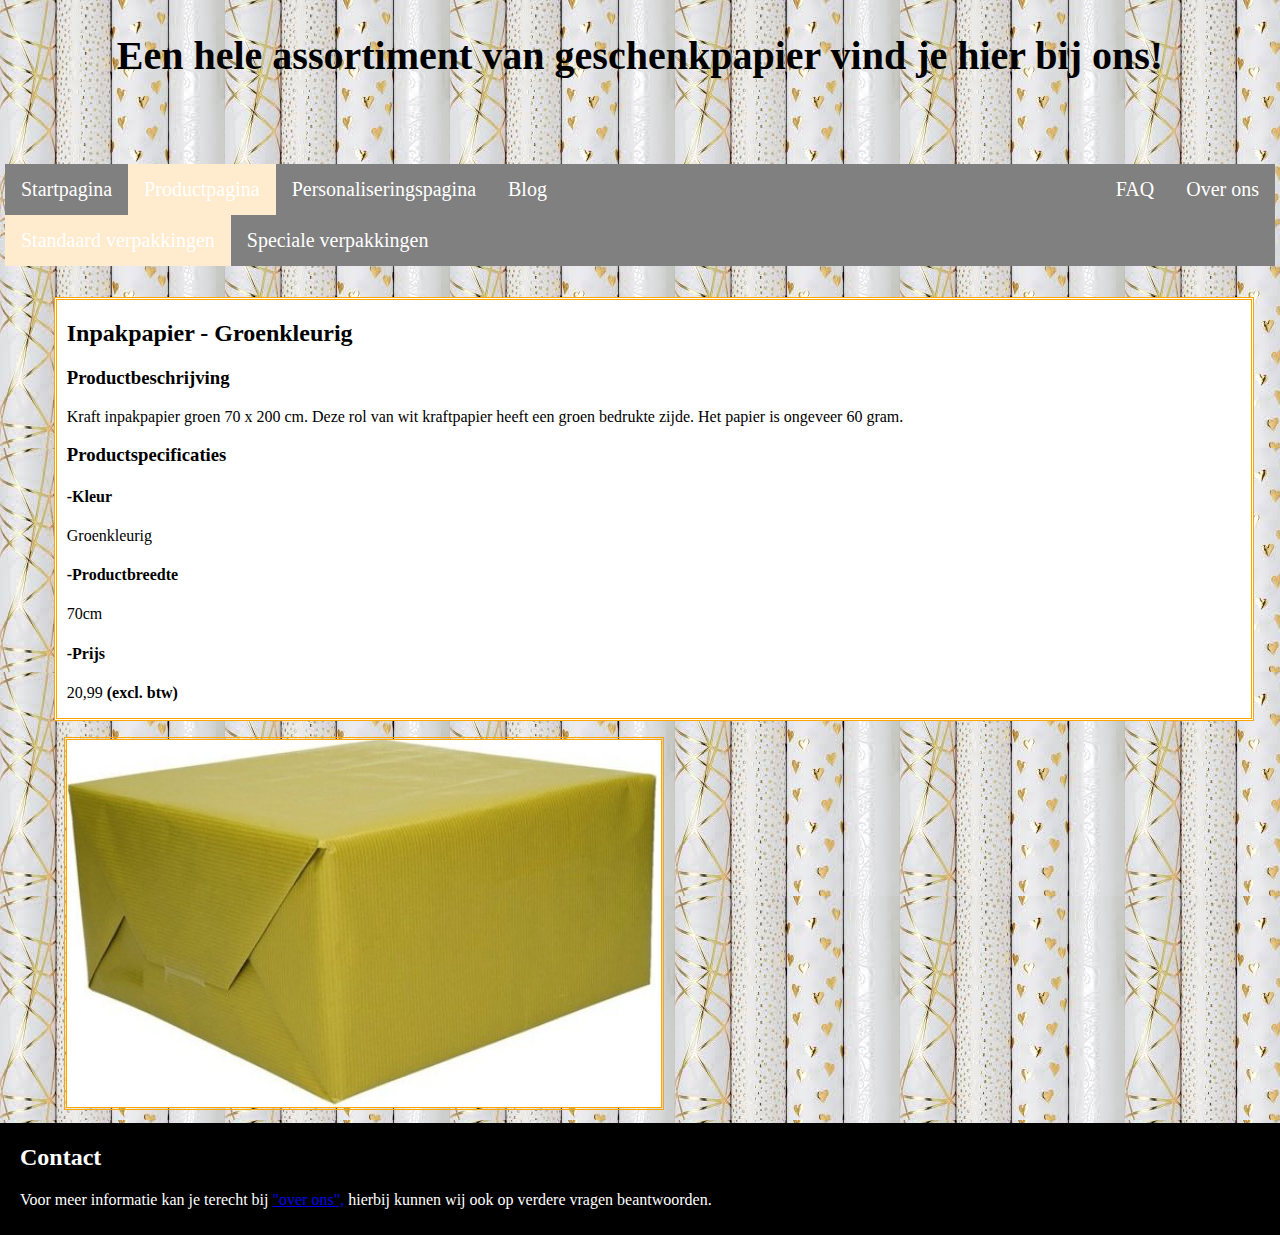
<file: Examenopdracht/HTML/Productdetails/Afbeeldingen/Groen.html>
<!DOCTYPE html>
<html lang="nl">
<head>
    <meta charset="UTF-8">
    <meta name="viewport" content="width=device-width, initial-scale=1">
    <title>Inpakpapier groen</title>
    <link rel="icon" href="https://www.rajapack.nl/blog-nl/wp-content/uploads/2017/11/Cadeaupapier-feestdagen-1.jpg">
    <link rel="stylesheet" href="../../../Css/Css.css">
</head>
<body>
<header class="grid-header">
    <h1>Een hele assortiment van geschenkpapier vind je hier bij ons!</h1>
    <nav>
        <h2 class="texthidd">Menu</h2>
        <ul>
            <li><a href="../../../Index.html">Startpagina</a></li>
            <li><a class="thispage" href="../../Productpagina.html">Productpagina</a></li>
            <li><a href="../../Personaliseringspagina.html">Personaliseringspagina</a></li>
            <li><a href="../../Blogpagina.html">Blog</a></li>
            <li class="last"><a href="../../MenuContact.html">Over ons</a></li>
            <li class="last"><a href="../../FAQ.html">FAQ</a></li>
        </ul>
        <ul>
            <li><a class="thispage" href="../../Productdetails/Normaleverpakking.html">Standaard verpakkingen</a></li>
            <li><a href="../../Productdetails/Specialeverpakking.html">Speciale verpakkingen</a></li>
        </ul>
    </nav>
</header>
<main class="grid-main">

    <section class="section5">
        <h2>Inpakpapier - Groenkleurig</h2>
        <h3>Productbeschrijving</h3>
        <p> Kraft inpakpapier groen 70 x 200 cm. Deze rol van wit kraftpapier heeft een groen bedrukte zijde. Het papier
            is ongeveer 60 gram.</p>
        <h3>Productspecificaties</h3>
        <h4>-Kleur</h4>
        <p>Groenkleurig</p>
        <h4>-Productbreedte</h4>
        <p>70cm</p>
        <h4>-Prijs</h4>
        <p>20,99 <b>(excl. btw)</b></p>
    </section>

    <figure>
        <img class="img4" src="../../../Media/Groen.jpg" alt="Inpakpapier in het groen en ingepakt rond een doos">
    </figure>

</main>
<footer class="paddingbottom3 grid-footer">
    <h2 class="h1">Contact</h2>
    <p class="h1">Voor meer informatie kan je terecht bij <a href="../../MenuContact.html">"over ons",</a> hierbij
        kunnen wij ook op verdere vragen
        beantwoorden.</p>
</footer>
</body>
</html>
</file>
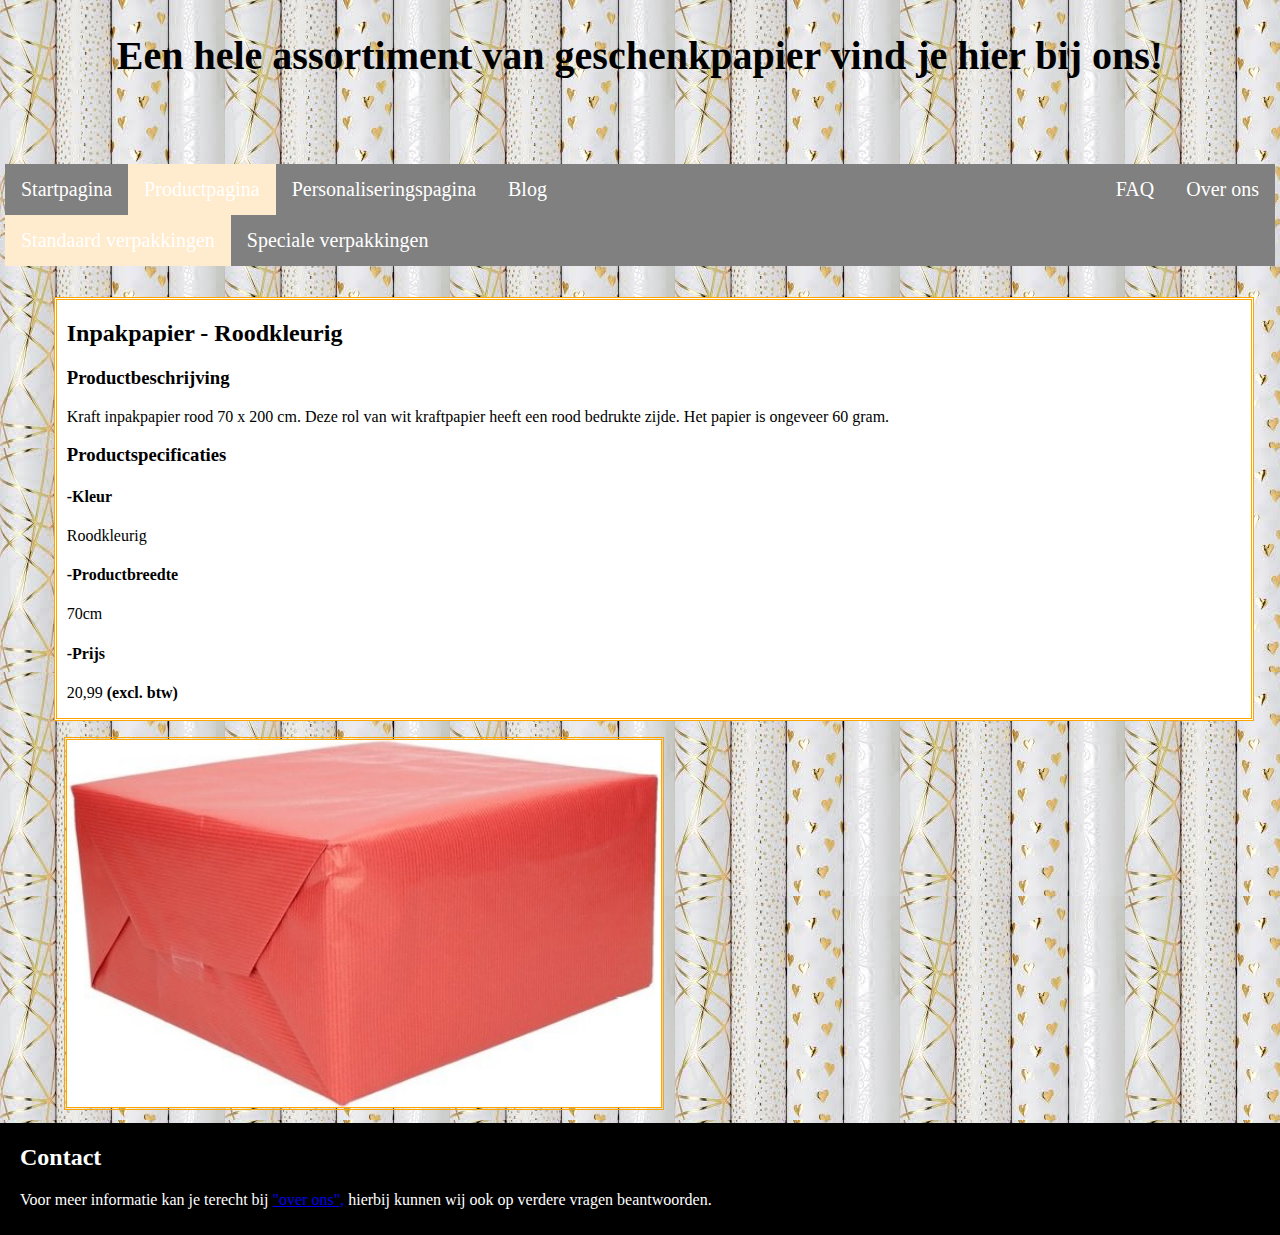
<file: Examenopdracht/HTML/Productdetails/Afbeeldingen/Rood.html>
<!DOCTYPE html>
<html lang="nl">
<head>
    <meta charset="UTF-8">
    <meta name="viewport" content="width=device-width, initial-scale=1">
    <title>Inpakpapier rood</title>
    <link rel="icon" href="https://www.rajapack.nl/blog-nl/wp-content/uploads/2017/11/Cadeaupapier-feestdagen-1.jpg">
    <link rel="stylesheet" href="../../../Css/Css.css">
</head>
<body>
<header class="grid-header">
    <h1>Een hele assortiment van geschenkpapier vind je hier bij ons!</h1>
    <nav>
        <h2 class="texthidd">Menu</h2>
        <ul>
            <li><a href="../../../Index.html">Startpagina</a></li>
            <li><a class="thispage" href="../../Productpagina.html">Productpagina</a></li>
            <li><a href="../../Personaliseringspagina.html">Personaliseringspagina</a></li>
            <li><a href="../../Blogpagina.html">Blog</a></li>
            <li class="last"><a href="../../MenuContact.html">Over ons</a></li>
            <li class="last"><a href="../../FAQ.html">FAQ</a></li>
        </ul>
        <ul>
            <li><a class="thispage" href="../../Productdetails/Normaleverpakking.html">Standaard verpakkingen</a></li>
            <li><a href="../../Productdetails/Specialeverpakking.html">Speciale verpakkingen</a></li>
        </ul>
    </nav>
</header>

<main class="grid-main">
    <section class="section5">
        <h2>Inpakpapier - Roodkleurig</h2>
        <h3>Productbeschrijving</h3>
        <p> Kraft inpakpapier rood 70 x 200 cm. Deze rol van wit kraftpapier heeft een rood bedrukte zijde. Het
            papier
            is ongeveer 60 gram.</p>
        <h3>Productspecificaties</h3>
        <h4>-Kleur</h4>
        <p>Roodkleurig</p>
        <h4>-Productbreedte</h4>
        <p>70cm</p>
        <h4>-Prijs</h4>
        <p>20,99 <b>(excl. btw)</b></p>
    </section>
    <figure>
        <img class="img4" src="../../../Media/Rood.jpg" alt="Inpakpapier in het rood en ingepakt rond een doos">
    </figure>
</main>

<footer class="paddingbottom3 grid-footer">
    <h2 class="h1">Contact</h2>
    <p class="h1">Voor meer informatie kan je terecht bij <a href="../../MenuContact.html">"over ons",</a> hierbij
        kunnen wij ook op verdere vragen
        beantwoorden.</p>
</footer>

</body>
</html>
</file>
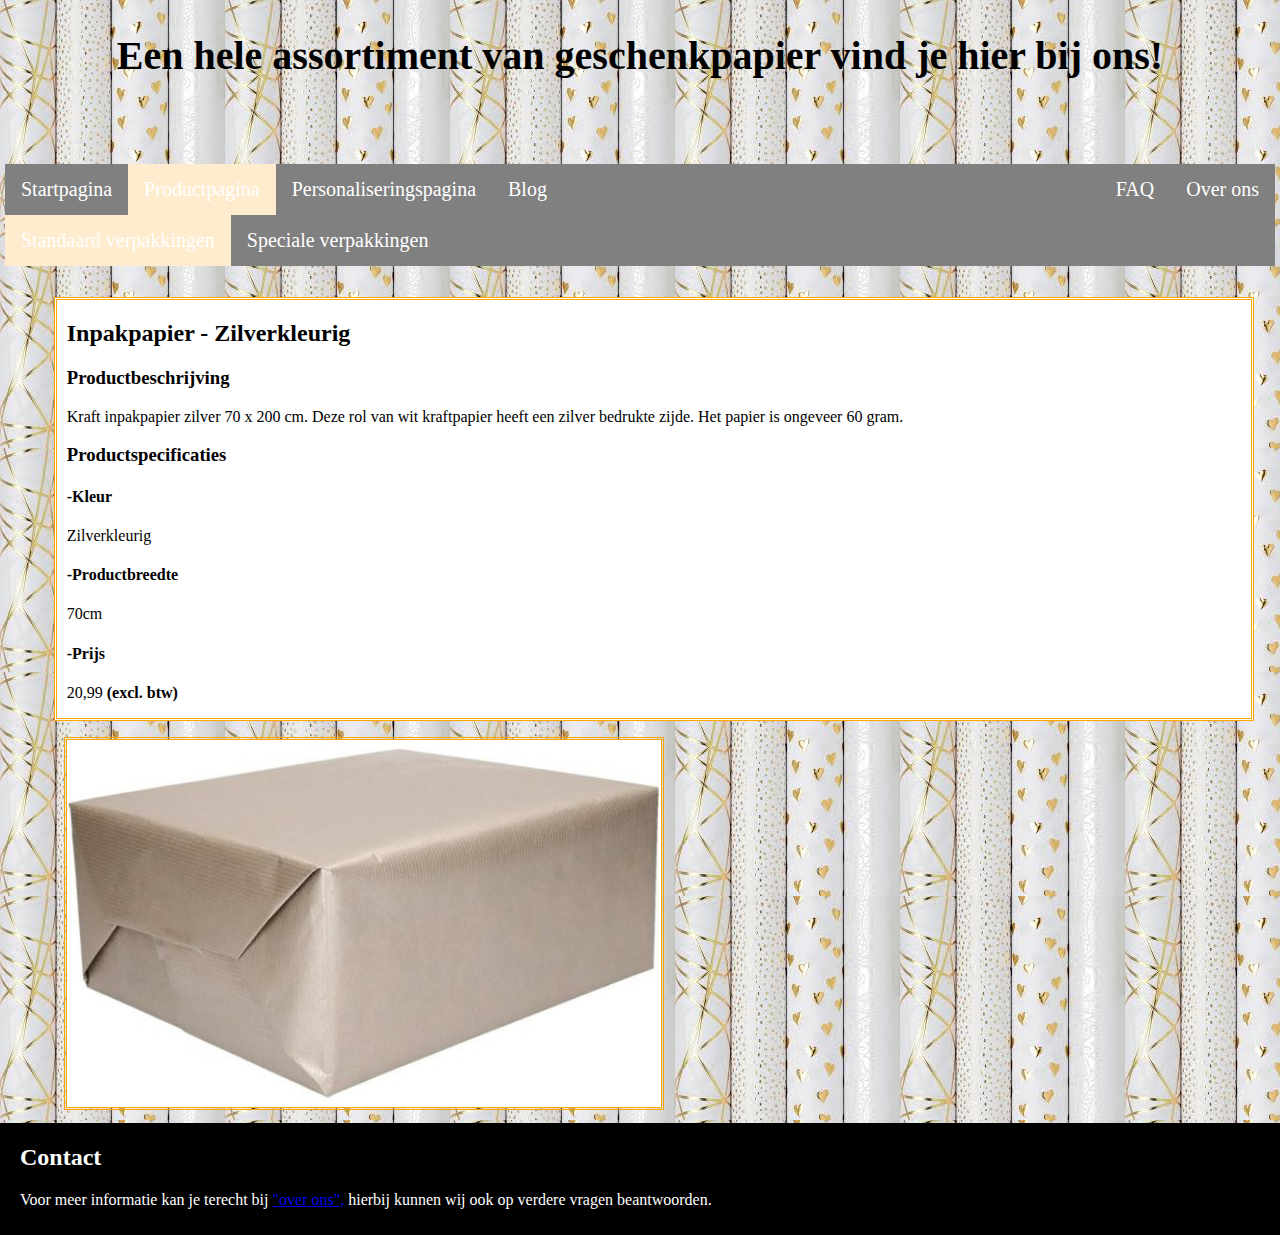
<file: Examenopdracht/HTML/Productdetails/Afbeeldingen/Zilver.html>
<!DOCTYPE html>
<html lang="nl">
<head>
    <meta charset="UTF-8">
    <meta name="viewport" content="width=device-width, initial-scale=1">
    <title>Inpakpapier zilver</title>
    <link rel="icon" href="https://www.rajapack.nl/blog-nl/wp-content/uploads/2017/11/Cadeaupapier-feestdagen-1.jpg">
    <link rel="stylesheet" href="../../../Css/Css.css">
</head>
<body>
<header class="grid-header">
    <h1>Een hele assortiment van geschenkpapier vind je hier bij ons!</h1>
    <nav>
        <h2 class="texthidd">Menu</h2>
        <ul>
            <li><a href="../../../Index.html">Startpagina</a></li>
            <li><a class="thispage" href="../../Productpagina.html">Productpagina</a></li>
            <li><a href="../../Personaliseringspagina.html">Personaliseringspagina</a></li>
            <li><a href="../../Blogpagina.html">Blog</a></li>
            <li class="last"><a href="../../MenuContact.html">Over ons</a></li>
            <li class="last"><a href="../../FAQ.html">FAQ</a></li>
        </ul>
        <ul>
            <li><a class="thispage" href="../../Productdetails/Normaleverpakking.html">Standaard verpakkingen</a></li>
            <li><a href="../../Productdetails/Specialeverpakking.html">Speciale verpakkingen</a></li>
        </ul>
    </nav>
</header>
<main class="grid-main">
    <section class="section5">
        <h2>Inpakpapier - Zilverkleurig</h2>
        <h3>Productbeschrijving</h3>
        <p> Kraft inpakpapier zilver 70 x 200 cm. Deze rol van wit kraftpapier heeft een zilver bedrukte zijde. Het
            papier
            is ongeveer 60 gram.</p>
        <h3>Productspecificaties</h3>
        <h4>-Kleur</h4>
        <p>Zilverkleurig</p>
        <h4>-Productbreedte</h4>
        <p>70cm</p>
        <h4>-Prijs</h4>
        <p>20,99 <b>(excl. btw)</b></p>
    </section>
    <figure>
        <img class="img4" src="../../../Media/Zilver.jpg" alt="Inpakpapier in het zilver en ingepakt rond een doos">
    </figure>
</main>
<footer class="paddingbottom3 grid-footer">
    <h2 class="h1">Contact</h2>
    <p class="h1">Voor meer informatie kan je terecht bij <a href="../../MenuContact.html">"over ons",</a> hierbij kunnen wij ook op verdere vragen
        beantwoorden.</p>
</footer>
</body>
</html>
</file>
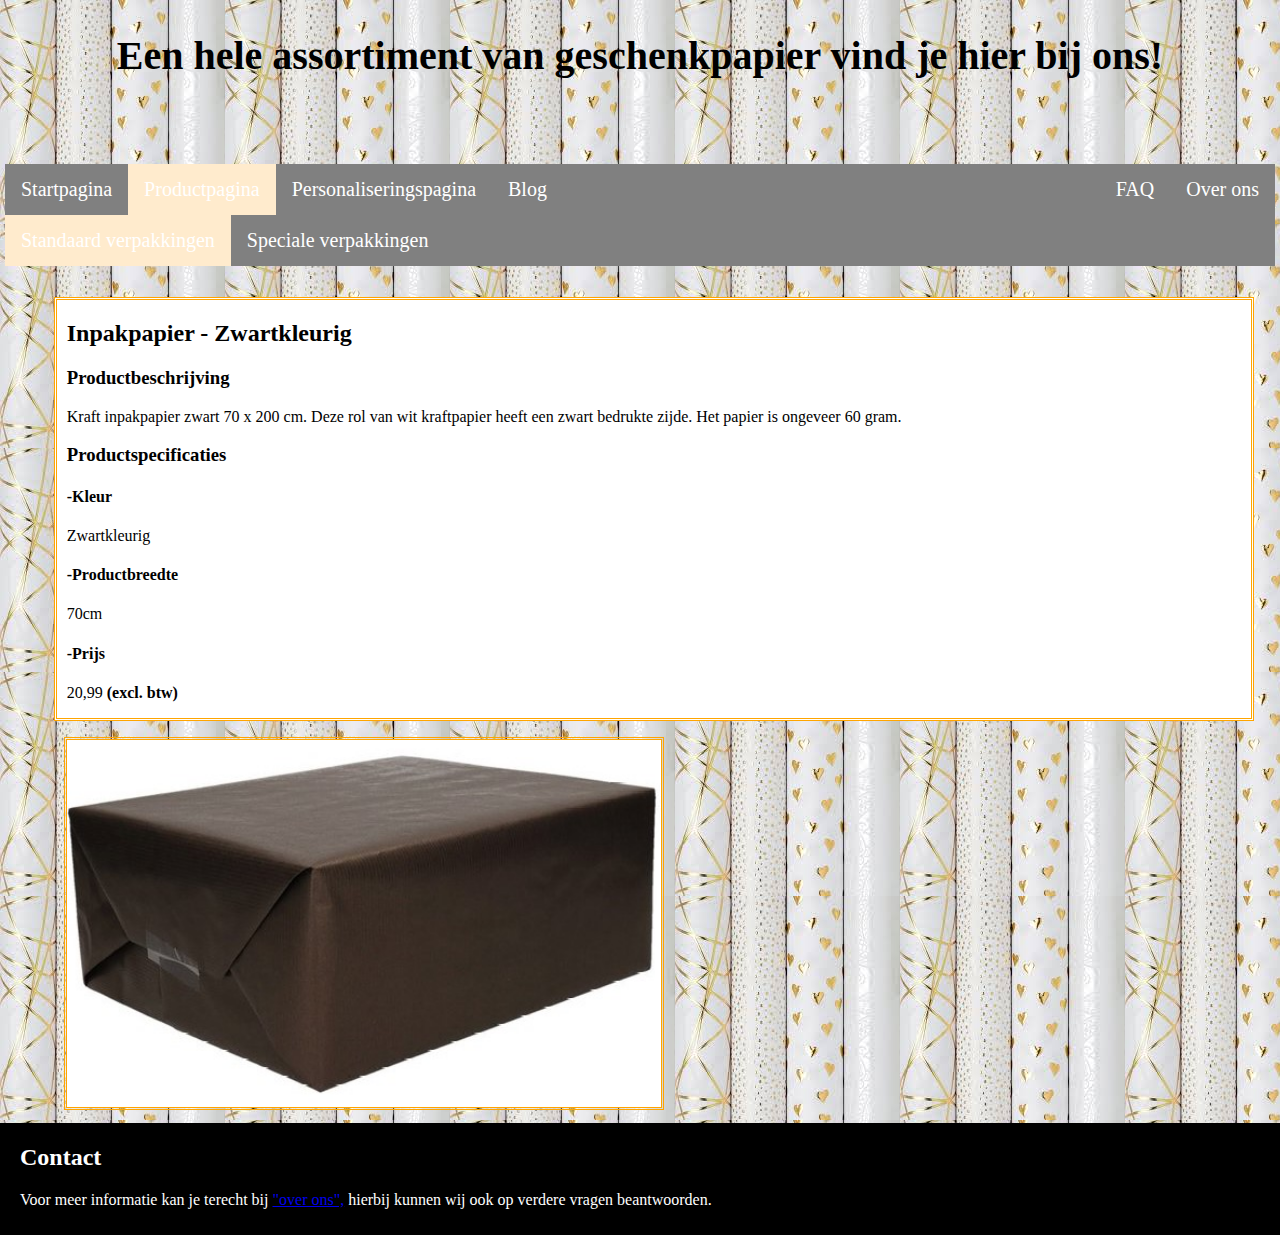
<file: Examenopdracht/HTML/Productdetails/Afbeeldingen/Zwart.html>
<!DOCTYPE html>
<html lang="nl">
<head>
    <meta charset="UTF-8">
    <meta name="viewport" content="width=device-width, initial-scale=1">
    <title>Inpakpapier Zwart</title>
    <link rel="icon" href="https://www.rajapack.nl/blog-nl/wp-content/uploads/2017/11/Cadeaupapier-feestdagen-1.jpg">
    <link rel="stylesheet" href="../../../Css/Css.css">
</head>
<body>
<header class="grid-header">
    <h1>Een hele assortiment van geschenkpapier vind je hier bij ons!</h1>
    <nav>
        <h2 class="texthidd">Menu</h2>
        <ul>
            <li><a href="../../../Index.html">Startpagina</a></li>
            <li><a class="thispage" href="../../Productpagina.html">Productpagina</a></li>
            <li><a href="../../Personaliseringspagina.html">Personaliseringspagina</a></li>
            <li><a href="../../Blogpagina.html">Blog</a></li>
            <li class="last"><a href="../../MenuContact.html">Over ons</a></li>
            <li class="last"><a href="../../FAQ.html">FAQ</a></li>
        </ul>
        <ul>
            <li><a class="thispage" href="../../Productdetails/Normaleverpakking.html">Standaard verpakkingen</a></li>
            <li><a href="../../Productdetails/Specialeverpakking.html">Speciale verpakkingen</a></li>
        </ul>
    </nav>
</header>
<main class="grid-main">
    <section class="section5">
        <h2>Inpakpapier - Zwartkleurig</h2>
        <h3>Productbeschrijving</h3>
        <p> Kraft inpakpapier zwart 70 x 200 cm. Deze rol van wit kraftpapier heeft een zwart bedrukte zijde. Het
            papier
            is ongeveer 60 gram.</p>
        <h3>Productspecificaties</h3>
        <h4>-Kleur</h4>
        <p>Zwartkleurig</p>
        <h4>-Productbreedte</h4>
        <p>70cm</p>
        <h4>-Prijs</h4>
        <p>20,99 <b>(excl. btw)</b></p>
    </section>
    <figure>
        <img class="img4" src="../../../Media/Zwart.jpg" alt="Inpakpapier in het zwart en ingepakt rond een doos">
    </figure>
</main>
<footer class="paddingbottom3 grid-footer">
    <h2 class="h1">Contact</h2>
    <p class="h1">Voor meer informatie kan je terecht bij <a href="../../MenuContact.html">"over ons",</a> hierbij kunnen wij ook op verdere vragen
        beantwoorden.</p>
</footer>
</body>
</html>
</file>
<file: Examenopdracht/Css/Css.css>
* {
    box-sizing: border-box;
}

body {
    height: 100%;
    margin: 0; /* dit is voor de breedte van de background*/
    background-image: url("[data-uri]");
    display: grid;
    grid-template-areas: "header" "main" "footer"
}

.grid-header {
    grid-area: header;
}

.grid-main {
    grid-area: main;
}

.grid-footer {
    grid-area: footer;
}

header {
    background-image: url("[data-uri]");
    text-align: center;
    padding: 5px;
    font-size: 20px;
}

.h1 {
    padding-left: 20px;
}

.h2 {
    font-family: Verdana;
}


section {
    background-color: blanchedalmond;
    text-align: center;
}

.section1 {
    border-style: solid;
    background-color: white;
    text-align: left;
    margin: 1%;
    padding-left: 10px;
}

.section2 {
    border-style: double;
    border-color: orange;
    margin: 1%;
}

.section3 {

    text-align: left;
    padding-left: 15px;
    margin: 2%;
}

.sectioncontact {
    margin: 2%;
    font-family: "Segoe UI";
    text-align: left;
    border-style: solid;
    border-color: orange;
    padding-left: 20px;
    background-color: white;
}

.section5 {
    margin-left: 4.2%;
    margin-right: 2%;
    margin-top: 2%;
    margin-bottom: 0;
    border-style: double;
    border-color: orange;
    background-color: white;
    text-align: left;
    padding-left: 10px;
}

.section4 {
    background-color: white;
    border-style: solid;
    border-color: orange;
    text-align: left;
    margin: 1%;
    padding: 1%;
}

.sectionBlog {
    background-color: darkgray;
    border: orange solid 2px;
    text-align: left;
    margin-top: 2%;
    margin-left: 2%;
    margin-right: 2%;
    padding-left: 5px;
    margin-bottom: 3%;
}

.sectionBlog > p {
    color: blue;
}

.sectionBlog > h2 {
    color: yellow;
}

.img4 {
    width: 50%;
    border-style: double;
    border-color: orange;
    float: left;
    margin-left: 2%;
    margin-top: 0;
}

.img3 {
    border-style: double;
    border-color: orange;
    width: 30%;
}

.img2 {
    float: left;
    width: 30%;
    border-color: orange;
    border-style: double;
}

.img1 {
    float: right;
    width: 30%;
    border-color: orange;
    border-style: double;
}

img {
    display: block;
    border-style: solid;
    border-color: white;
    margin-left: auto;
    margin-right: auto;
    width: 20%;
    height: 100%;
}


ul {
    list-style-type: none; /*dient voor de opsomming*/
    margin: 0; /* de grootte tov de body*/
    padding: 0; /* de lengte van boven naar beneden*/
    overflow: hidden;
    background-color: gray;
}

.ul1 {
    list-style-type: none; /*dient voor de opsomming*/
    margin: 0; /* de grootte tov de body*/
    padding: 0; /* de lengte van boven naar beneden*/
    overflow: hidden;
    background-color: darkgray;
}

nav {
    text-align: left;
}

li {
    float: left;
}

.last {
    float: right;
}

li a {
    display: block;
    color: white;
    text-align: center;
    padding: 14px 16px;
    text-decoration: none;
}

li a:hover {
    background-color: darkgoldenrod;
}

.thispage {
    background-color: blanchedalmond;
}

.colorborder p {
    background-color: blanchedalmond;
}

.texthidd {
    visibility: hidden;
}

footer {
    position: page;
    width: 100%;
    background-color: black;
    color: white;
    text-align: left;
    padding-bottom: 10px;
    padding-top: 1px;
}

.paddingbottom {
    padding-bottom: 50px;
}

.paddingbottom1 {
    margin-top: 32%;
}

.paddingbottom2 {
    padding-block: auto;
    margin-top: 20%;
}

.paddingbottom3 {
    margin-top: 1%;
}


input {
    margin-top: .3%;
}

.inputsubmit {
    background-color: orange;
    color: white;
    padding: 12px 20px;
    border: none;
    border-radius: 4px;
    cursor: pointer;
    text-align: left;
    margin-bottom: 1%;
}

.main {
    float: left;
}

textarea {
    width: 60%;
    padding: 10px;
    border: 1px solid #ccc;
    border-radius: 4px;
    box-sizing: border-box;
    resize: none;
}

.textarea {
    width: 60%;
    padding: 10px;
    padding-bottom: 5%;
}

@media only screen and (max-width: 780px) {
    body {Display:flex; flex-direction: column; flex-wrap: wrap;}
    nav {Display:flex; flex-direction: column; flex-wrap: wrap;}
    ul {Display:flex; flex-direction: column; flex-wrap: wrap;}
}
</file>
